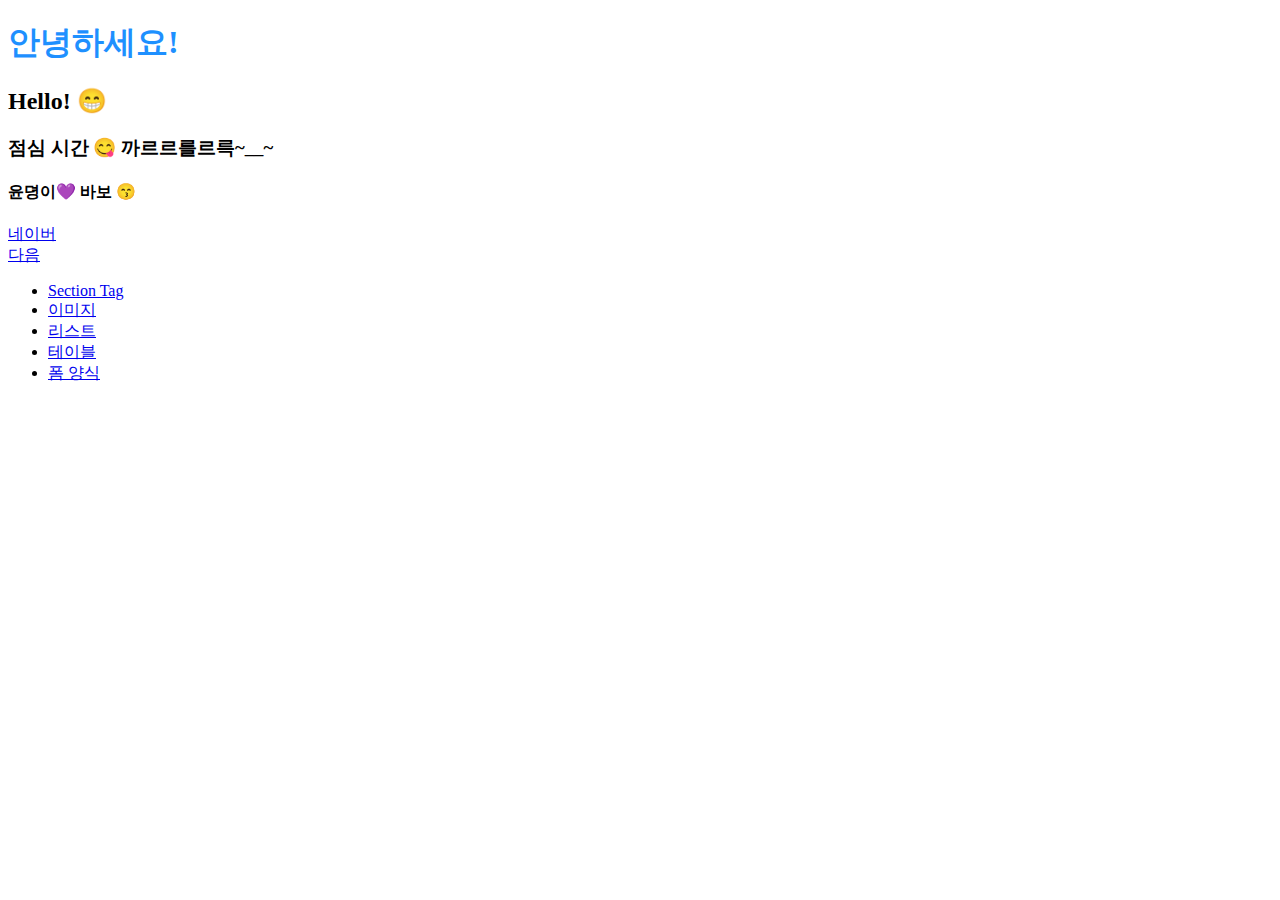
<file: lab01_html/src/main/webapp/index.html>
<!-- 

 -->

<!DOCTYPE html><!-- DTD: 문서타입 선언 -->
<html>
<head><!-- 웹 페이지의 설정 : 인코딩, 타이틀, css, JavaSctript, ...포함해야 한다. -->
    <meta charset="UTF-8"><!--meta 태그는 html의 인코딩 설정. 브라우저한테 인코딩을 알려주는 것. -->
    <title>Lab01</title><!-- 브라우저 탭 타이틀 -->
</head>
<body><!-- 브라우저 화면에 보여지는 부분은 body 태그에서 작성하면 됨. -->
    <!--heading tag : h1 ~ h6 문서의 제목이 넣어지는 부분. h1이 가장 크고 점점 작음.-->
    <h1 style="color:DodgerBlue;">안녕하세요!</h1>
    <h2>Hello! &#128513;</h2>
    <h3>점심 시간 &#128523; 까르르를르륵~__~</h3>
    <h4> 윤뎡이&#128156; 바보 &#128537;</h4>
    
    <!-- anchor : 화면에 링크보여주는 것 -->
    <a href="https://www.naver.com">네이버</a>
    <br /><!-- line 줄바꿈 -->
    <a href="https://wwww.daum.net">다음</a>
    
    <ul>
        <li>
            <a href="section.html">Section Tag</a>
        </li>
        <li>
            <a href="image.html">이미지</a>
        </li>
        <li>
            <a href="list.html">리스트</a>
        </li>
        <li>
            <a href="table.html">테이블</a>
        </li>
        <li>
            <a href="form.html">폼 양식</a>
        </li>
        
    
        
    </ul>
    
</body>
</html>
</file>
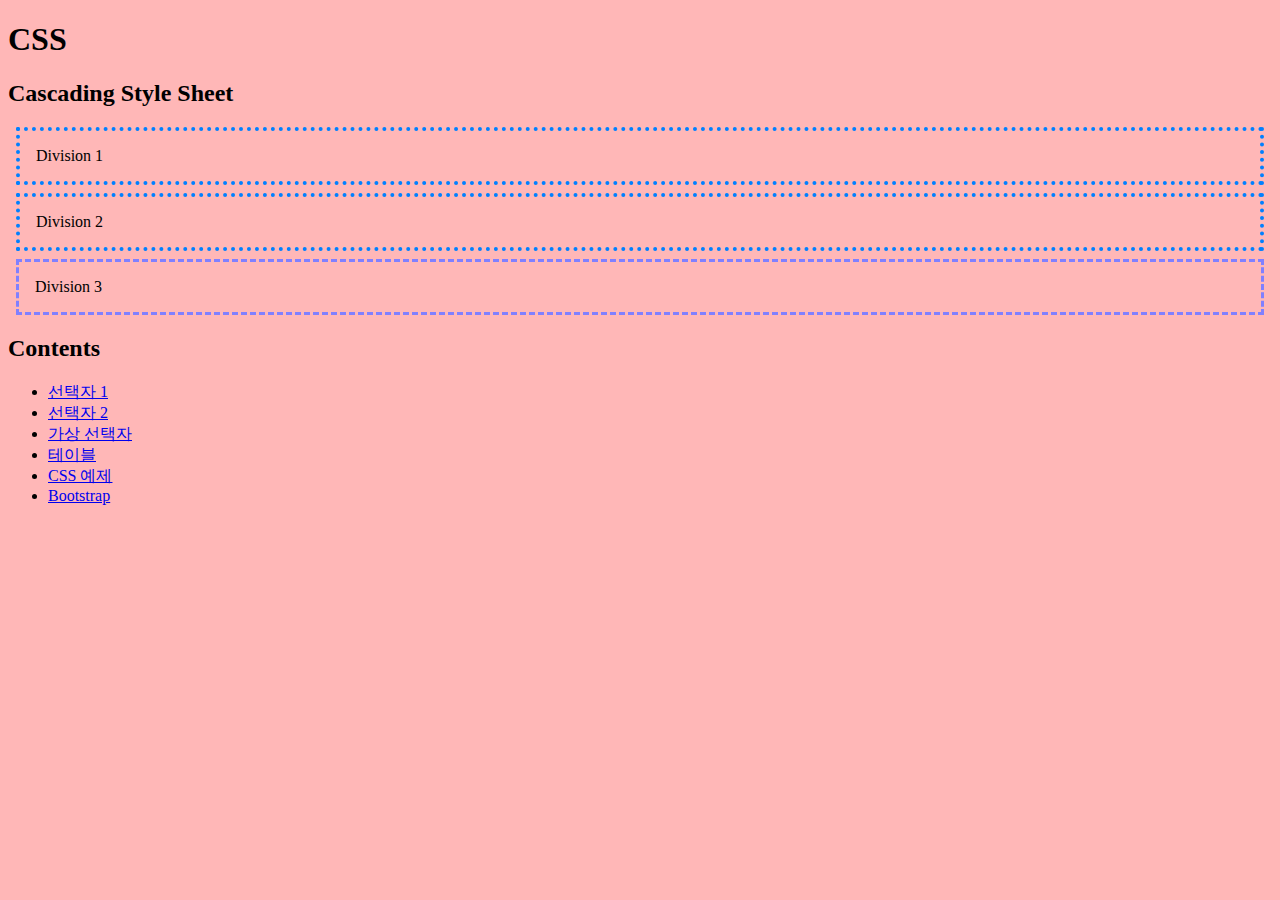
<file: lab02_css/src/main/webapp/index.html>
<!DOCTYPE html>
<html>
	<head>
		<meta charset="UTF-8">
		<title>Lab2 CSS</title>
        
        <!-- 외부 CSS 파일 링크 -->
        <link rel="stylesheet" href="css/mystyle.css" />
        
        <!-- 내부 CSS -->
        <style>
        /* style 태그 안에서는 CSS문법이 적용됨. */
        div {
            border: 4px dotted rgb(0, 128, 255);  /* 외부 css 파일 링크에서 덮어 씀 */
        }
        </style>
        <!-- 순서가 중요함!!밑에 코드에 <link rel="stylesheet" href="css/mystyle.css" /> 넣으면 다시 덮힘.-->
        <!-- 기존 스타일에서 몇가지만 바꾸고 싶으면 내부CSS로 밑에 코드 넣어서 바꾸면 됨. -->
	</head>
	<body>
		<main>
            <section>
                <h1>CSS</h1>
                <h2>Cascading Style Sheet</h2>
                
                <div>Division 1</div>
                <div>Division 2</div>
                <!-- inline CSS -->
                <div style="border:3px dashed rgb(128, 128, 255);">Division 3</div>
                
            </section>
            <section>
                <h2>Contents</h2>
                <ul>
                    <li>
                        <a href="selector.html">선택자 1</a> <!-- webapp폴더 밑에 파일 만들기. -->
                    </li>
                    <li>
                        <a href="selector2.html">선택자 2</a> <!-- webapp폴더 밑에 파일 만들기. -->
                    </li>
                    <li>
                        <a href="link.html">가상 선택자</a>
                    </li>
                    <li>
                        <a href="table.html">테이블</a>
                    </li>
                    <li>
                        <a href="example.html">CSS 예제</a>
                    </li>  
                    <li>
                        <a href="bootstrap.html">Bootstrap</a>
                    </li>                                          
                </ul>
            </section>
            
        </main>
	</body>
</html>

<!-- 
Front-End 개발 사용 언어:
1.HTML : 웹 페이지의 정적인 컨텐트 작성. 링크, 이미지, 테이블, 리스트, 폼, ...
2.CSS : 웹 페이지의 스타일(모양, 배치)을 작성하는 언어. 예) 색상, 테두리선, 가로, 세로 크기, ...등을 설정 해주는 언어.
3.Java Script : 웹 페이지의 동적인 변화, 이벤트 처리, 서버와의 통신.
    브라우저에서 실행되는 프로그래밍 언어.
    
CSS 적용
1. external(외부) CSS:
2. internal(내부) CSS:
3. inline CSS:
 -->
</file>
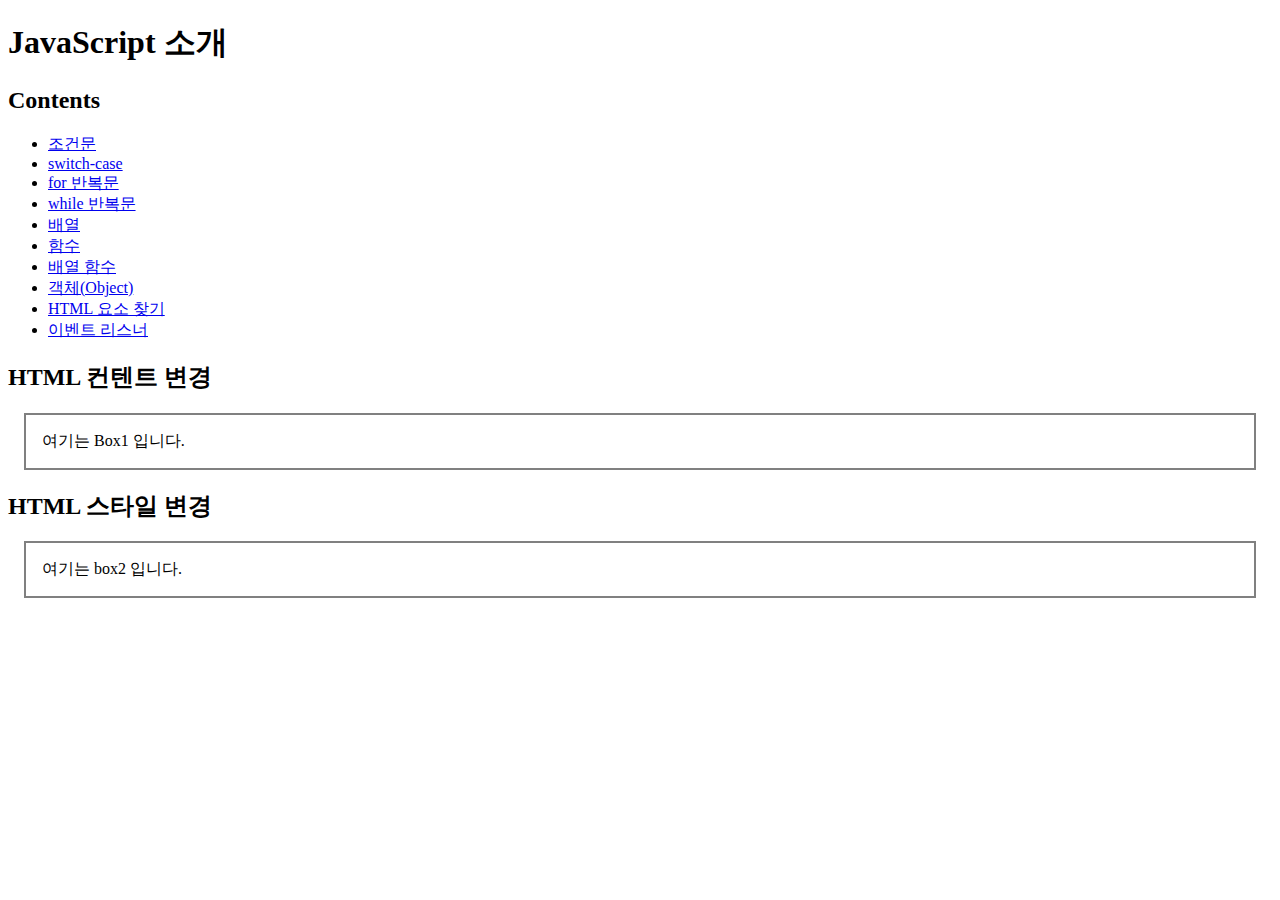
<file: lab03_js/src/main/webapp/index.html>
<!DOCTYPE html>
<html>
	<head>
		<meta charset="UTF-8">
		<title>JavaScript</title>
        
        <style>
            #box1, #box2 {
                border: 2px solid gray;
                margin: 16px;
                padding: 16px;
            }
        </style>
	</head>
	<body>
		<header>
            <h1>JavaScript 소개</h1>
        </header>
        
        <nav>
            <h2>Contents</h2>
            <ul>
                <li>
                    <a href="condition.html">조건문</a>
                </li>
                <li>
                    <a href="switch.html">switch-case</a>
                </li>
                <li>
                    <a href="for.html">for 반복문</a>
                </li>
                <li>
                    <a href="while.html">while 반복문</a>
                </li>
                <li>
                    <a href="array.html">배열</a>
                </li>
                <li>
                    <a href="function.html">함수</a>
                </li>
                <li>
                    <a href="array_method.html">배열 함수</a>
                </li>
                <li>
                    <a href="object.html">객체(Object)</a>
                </li>
                <li>
                    <a href="element.html">HTML 요소 찾기</a>
                </li>
                <li>
                    <a href="event.html">이벤트 리스너</a>
                </li>                                                    
            </ul>
        </nav>
        
        <main>
            <h2>HTML 컨텐트 변경</h2>
            <div id="box1" onclick="changeContent()"><!-- 일종의 이벤트 핸들러 등록. div를 클릭했을 때 함수를 호출 하겠다는 뜻  -->
                여기는 Box1 입니다.
            </div>
            <h2>HTML 스타일 변경</h2>
            <div id="box2" onclick="changeAttrs()">
                여기는 box2 입니다.
            </div>
        </main>
        <!-- 자바스크립트는 body가 끝나기 직전에 작성하면 된다고 함 -->
        <!-- Javascript -->
        <script>
        //Javascript 변수 선언 & 초기화
        //JS는 변수 이름 앞에 타입 사용 X. 상수인지 아닌지만 구별하면 됨.
        // 바꿀수 있는 변수는 let
        // 값을 바꿀수 없는 변수(상수)는 const
        //const 변수 이름 = 값; //-> 값을 변경 할 수 없는 변수(=상수) 선언과 초기화.
        const content1 = '여기는 Box1 입니다.'; //-> JS에서 문자열은 큰따옴표,작은 따옴표 모두 사용 가능.
        const content2 = 'Hello, <strong>Javascript</strong>!';
        //let 변수이름 = 값; //-> 값을 변경할 수 있는 변수 선언과 초기화.
        let toggle = true;
        
        //function 함수를 만들겠다 changeContent는 함수 이름. 함수는 호출 했을 때 실행됨.
        function changeContent() {
        	const box1 = document.getElementById('box1');//아이디가 box1인걸 찾음
        	if(toggle){ //toggle이 true이면 실행.
        		box1.innerHTML = content2;// box1 안쪽에 있는 HTML코드를 content2로 바꾸겠다는 뜻.
        		toggle = false;
        	}else{ // 두번째 실행 시에는 여기 실행. 호출 될 때마다 if와 계속 번갈아 실행 됨. 
                box1.innerHTML = content1;// box1 안쪽에 있는 HTML코드를 content1로 바꾸겠다는 뜻.
                toggle = true;       		
        	}
        }
        
        
        function changeAttrs() {
        	const box2 = document.getElementById('box2');
        	box2.style.backgroundColor='dodgerblue';
        	box2.style.color='white';
        	box2.style.fontSize = '200%';
        	box2.style.fontWeight='bold';
        }
        </script>
	</body>
</html>
</file>
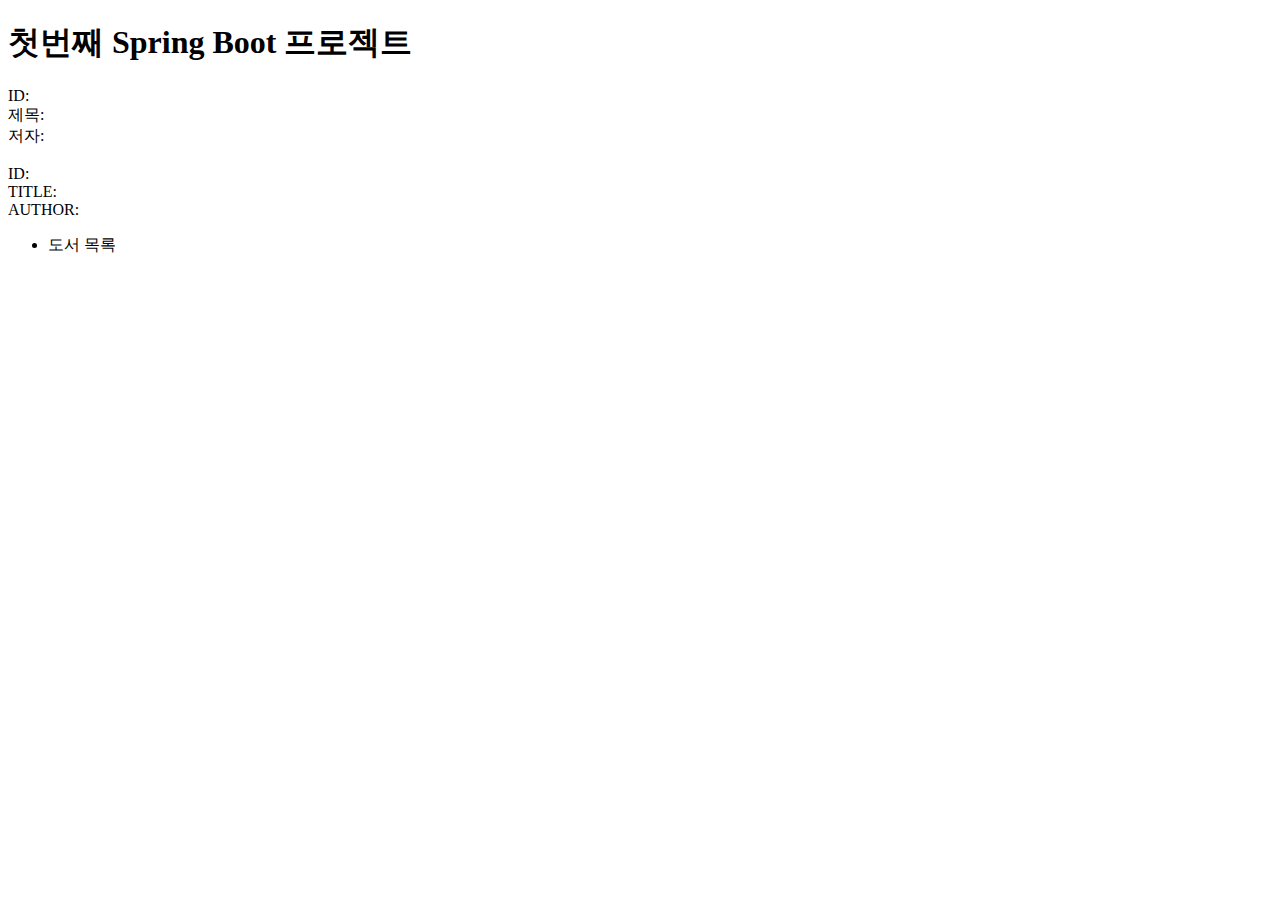
<file: springboot1/bin/main/templates/index.html>
<!DOCTYPE html>
<html xmlns:th="http://www.thymeleaf.org">
	<head>
		<meta charset="UTF-8">
		<title>Spring Boot 1</title>
	</head>
	<body>
        <!-- templates/layout/fragments.html파일에서 선언된 프래그먼트 끼워넣기 fragments의 아규먼트 전달 가능.
        마치 함수 호출처럼 사용하면 된다고 함 myHeader('Home Page')
        div 태그 대신 프래그먼트 태그로 교체(replace)가 되는 방식
        ~{...} : Fragment expressions.
        -->
        <div th:replace="~{/layout/fragments :: myHeader('Home Page')}"></div>
        <!-- fragment expression: 
        templates/layout/fragment.html 파일에서 선언된 navigation 프래그 먼트 끼워넣기
        div안에 프래그 먼트를 삽입(insert)하는 방식. 이번엔 div안에 들어가짐.
        -->
        <div th:insert="~{/layout/fragments :: navigation}"></div>
		<h1>첫번째 Spring Boot 프로젝트</h1>
        <h2 th:text="${currentTime}"></h2><!-- ${...} : Variable expressions. 서버에서 뷰를 만들어서 전달 -->
        <h2 th:text="${book}"></h2><!-- 컨트롤러에서 모델객체로 넘긴걸 받음. 변수 표현식 -->
        <!-- 각각 쓰고 싶은 경우 -->
        <div>
            ID: <span th:text="${book.id}"></span><!-- 모델 클래스에 getter있어야함. -->
            <br/>
            제목: <span th:text="${book.title}"></span>
            <br/>
            저자: <span th:text="|${book.author.firstName}  ${book.author.lastName}|"></span>
            <!-- | | 사이에 넣으면 ${}사이에 넣은 문자도 나타남. 문자열 합치기 
            문자열과 문자열 붙히기 + 사용이나 || 사용 -->
        </div>
        <br />
        <!-- *{...} : Selection expressions. -->
        <div th:object="${book}"> 
            ID: <span th:text="*{id}"></span> <!-- book이라는 오브젝트(변수)를 *참조함 book.id랑 같음.
            단독으로는 사용 불가능. 변수안에 있는 id값을 찾겠다.
            -->
            <br/>
            TITLE: <span th:text="*{title}"></span>
            <br/>
            AUTHOR: <span th:text="|*{author.firstName} *{author.lastName}|"></span>
        </div>
        
        <!-- @{...} : Link (URL) expressions. -->
        <nav>
            <ul>
                <li>
                    <!-- thyemleaf link(URL) 표현식 
                    JSTL의 <c:url> 태그와 비슷한 기능이라고 생각하면 됨.
                    -->
                    <a th:href="@{/book/list}">도서 목록</a><!-- @안에 /의 의미는 context path -->
                </li>
            </ul>
        </nav>
	</body>
</html>
</file>
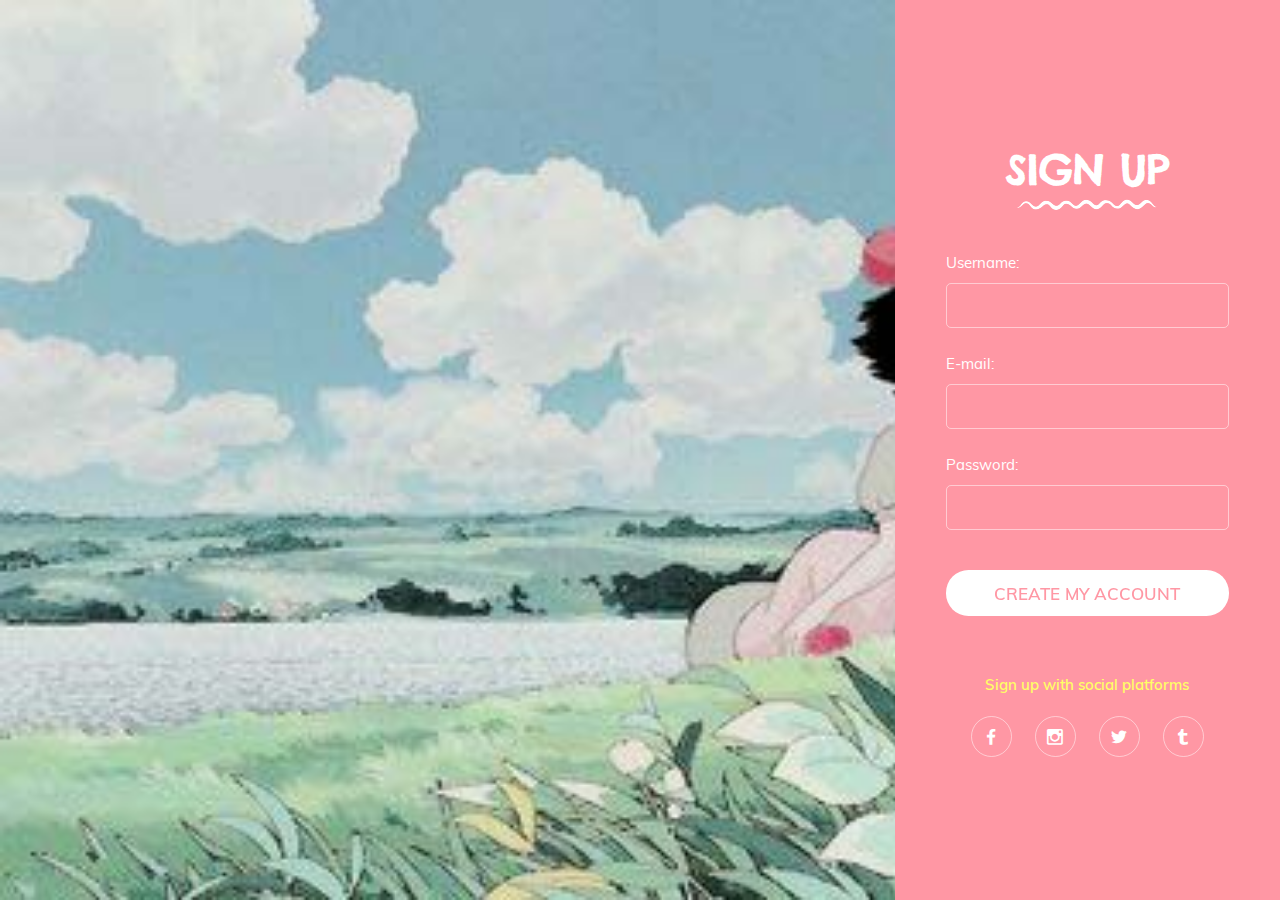
<file: lab05_jsp/src/main/webapp/signup/index.html>
<!DOCTYPE html>
<html>
	<head>
		<meta charset="utf-8">
		<title>sign up</title>
		<meta name="viewport" content="width=device-width, initial-scale=1.0">

		<!-- MATERIAL DESIGN ICONIC FONT -->
		<link rel="stylesheet" href="fonts/material-design-iconic-font/css/material-design-iconic-font.min.css">
		
		<!-- STYLE CSS -->
		<link rel="stylesheet" href="css/style.css">
	</head>

	<body>

		<div class="wrapper">
			<div class="image-holder">
				<img src="images/registration-form-8.jpg" alt="">
			</div>
			<div class="form-inner">
				<form action="">
					<div class="form-header">
						<h3>Sign up</h3>
						<img src="images/sign-up.png" alt="" class="sign-up-icon">
					</div>
					<div class="form-group">
						<label for="">Username:</label>
						<input type="text" class="form-control" data-validation="length alphanumeric" data-validation-length="3-12">
					</div>
					<div class="form-group">
						<label for="">E-mail:</label>
						<input type="text" class="form-control" data-validation="email">
					</div>
					<div class="form-group" >
						<label for="">Password:</label>
						<input type="password" class="form-control" data-validation="length" data-validation-length="min8">
					</div>
					<button>create my account</button>
					<div class="socials">
						<p>Sign up with social platforms</p>
						<a href="" class="socials-icon">
							<i class="zmdi zmdi-facebook"></i>
						</a>
						<a href="" class="socials-icon">
							<i class="zmdi zmdi-instagram"></i>
						</a>
						<a href="" class="socials-icon">
							<i class="zmdi zmdi-twitter"></i>
						</a>
						<a href="" class="socials-icon">
							<i class="zmdi zmdi-tumblr"></i>
						</a>
					</div>
				</form>
			</div>
			
		</div>
		
		<script src="js/jquery-3.3.1.min.js"></script>
		<script src="js/jquery.form-validator.min.js"></script>
		<script src="js/main.js"></script>
	</body><!-- This templates was made by Colorlib (https://colorlib.com) -->
</html>
</file>
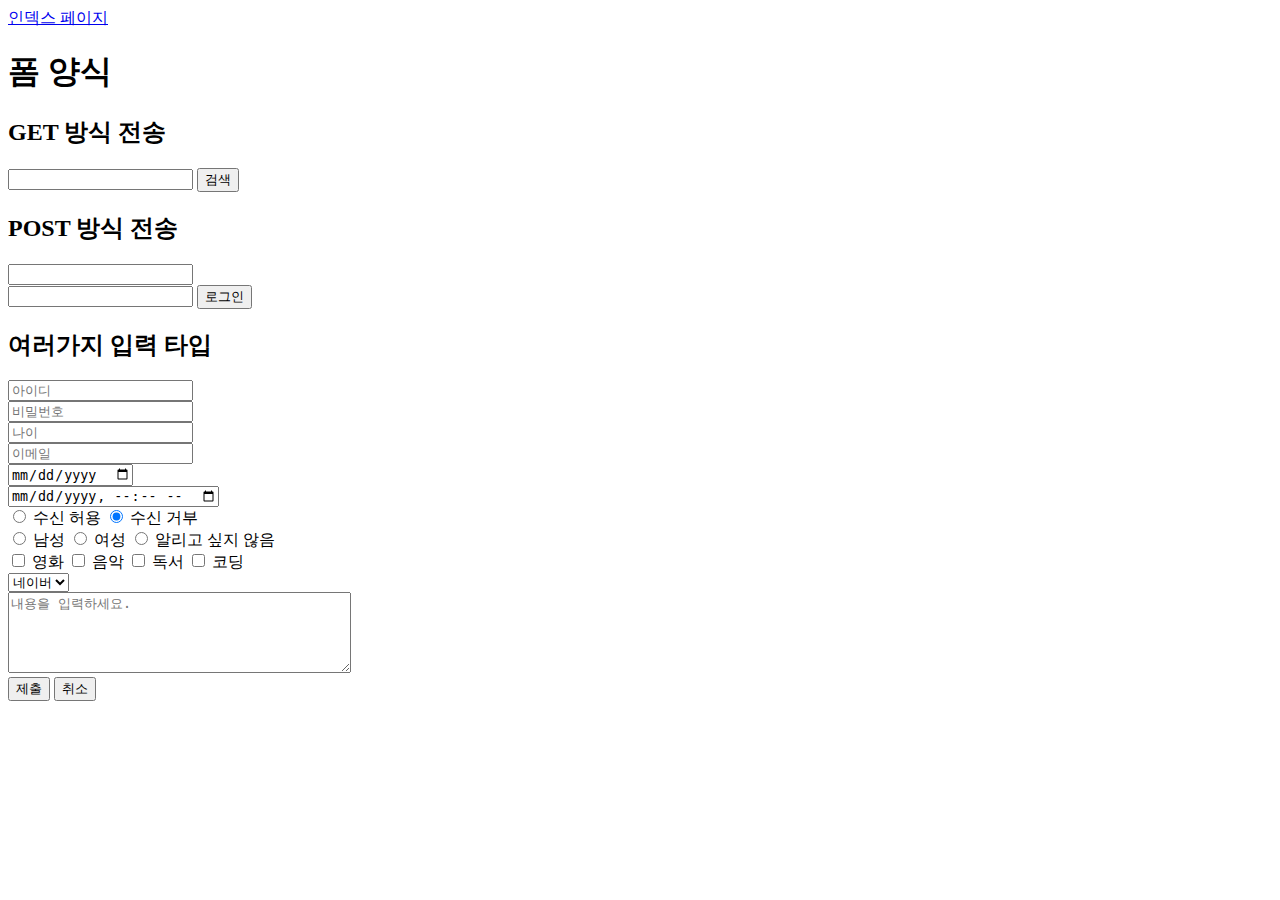
<file: lab01_html/src/main/webapp/form.html>
<!DOCTYPE html>
<html>
	<head>
		<meta charset="UTF-8">
		<title>HTML Form</title>
	</head>
	<body>
		<a href="index.html">인덱스 페이지</a>
        
        <h1>폼 양식</h1> <!-- method는 요청 방식을 말함. -->
        
        <!-- 클라이언트(브라우저, 앱)에서 사용자의 입력을 받아서,
        입력 내용을 서버로 전송하는 방법 :
        1. GET 방식 :
            클라이언트가 서버로 보내는 양식 데이터(form에서 만들어진 데이터)를 요청 주소(URL)의 
            질의 문자열(query string)에
            포함 시켜서 전송하는 방식.
            (예) 검색어 전송. 
            
        2. POST 방식 :
            클라이언트가 서버로 보내는 양식 데이터(form에서 만들어진 데이터)를 요청 주소에 노출 시키지 않고,
            요청 패킷의 몸통(body)에 포함 시켜서 전송하는 방식.
            (예) 로그인(아이디, 비밀번호 전송)
            
        3. form의 기본(default) 전송 방식은 GET방식.
            <form>태그에 method 속성 따로 주지 않으면 기본으로 get방식으로 전송됨.    
        
        UTL 형식 :
            o. 프로토콜://서버이름(IP 주소):포트번호/경로?질의문자열
            (예) https://www.google.com/search?q=qwer
            (예) https://localhost:8080/lab01_html/result.html?keyword=qwer
            o. 프로토콜: http, https
            o. 서버 IP 주소를 직접 사용할 수도 있지만, 일반적으로 DNS에 등록된 도메인 이름 사용.
            o. 포트 번호 80은 생략 가능.
            o. 요청 경로(request path)와 질의 문자열(query String)은 ?로 구분.
            o. 질의 문자열은 "파라미터=값&파라미터=값&..."형식으로 작성.
               파라미터와 파라미터는 &로 구분한다.
               
        -->
        
        <h2>GET 방식 전송</h2><!-- get방식 : input에 입력한 내용 주소줄에 보임. -->
        <!-- method: 전송 방식. action: 이동할 서버 페이지 주소(URL) -->
        <form method="get" action="result.html"><!-- 검색버튼 누르면 1. 여기로 넘어가고 -->
            <input type="text" name="q" /><!-- 2. name속성에 있는 값으로 서버에 전송함. -->
            <input type="submit" value="검색" /><!-- submit 버튼처럼 보이게,value는 input에 들어가는 글자 -->
        </form><!-- http://localhost:8080/lab01/result.html?q=qwer -->
        <!--검색어는 주소줄에 보여도 상관 없어서 get방식으로 -->
        
        
        <h2>POST 방식 전송</h2><!-- 서버로 데이터는 전송되지만 내용이 주소줄에 보이지 않음. -->
        <form method="post" action="result.html">
            <input type="text" name="id" /> <!-- name속성이 없으면 값이 서버로 전달되지 않음 -->
            <br />
            <input type="password" name="pwd" />
            <input type="submit" value="로그인" />
        </form><!-- http://localhost:8080/lab01/result.html -->
        <!-- 아이디,비밀번호 주소줄에 보이면 안돼서 post방식으로. -->
        
        <h2>여러가지 입력 타입</h2>
        <form action="result.html"> <!-- method 속성을 생략하면 GET 방식. -->
            <input type="text" name="id" placeholder="아이디" required /><!-- name속성은 서버로 보내는 파라미터의 이름 -->
            <br />
            <input type="password" name="pwd" placeholder="비밀번호" />
            <br />
            <input type="number" name="age" placeholder="나이" />
            <br />
            <input type="email" name="email" placeholder="이메일" />
            <br />
            <!-- type 속성에 따라서 검사해주는 내용이 다르다. -->
            <input type="date" name="birthday" />
            <br />
            <input type="datetime-local" name="createdTime">
            <br />
            <!-- 라디오 버튼 --><!-- name속성 "ad"로 같게 해서 둘 중 1개만 선택 가능. name속성 다르게 하면 중복선택 됨.-->
            <input type="radio" name="ad" value="T" id="radio1" />
            <label for="radio1">수신 허용</label> <!-- label에 for속성. 레이블 클릭시 radio1를 찾아감. -->
            <input type="radio" name="ad" value="F" id="radio2" checked />
            <!--checked 써놓으면 기본으로 해당 부분이 체크된 상태로 나옴. -->
            <label for="radio2">수신 거부</label><!-- label에 for속성. 레이블 클릭시 radio2를 찾아감.input의 id값을 주어야. -->
            <br />
            <input type="radio" name="gender" value="m" id="gender_r1" />
            <label for="gender_r1">남성</label>
            <!-- name속성은 파라미터 이름일 뿐..맘대로 지으면 됨 -->
            <input type="radio" name="gender" value="f" id="gender_r2" />
            <label for="gender_r2">여성</label>
            <input type="radio" name="gender" value="u" id="gender_r3" />          
            <label for="gender_r3">알리고 싶지 않음</label>
            <br />
            <!-- name은 변수이름 value는 변수 값 -->
            
            <!-- 체크박스 -->
            <input type="checkbox" name="hobby" value="1" id="ch1" />
            <label for="ch1">영화</label>
            <input type="checkbox" name="hobby" value="2" id="ch2" />
            <label for="ch2">음악</label>   
            <input type="checkbox" name="hobby" value="3" id="ch3" />
            <label for="ch3">독서</label>    
            <input type="checkbox" name="hobby" value="4" id="ch4" />
            <label for="ch4">코딩</label>                
            <br />
            
            <!-- 콤포 박스(목록 상자 drop-down list) -->
            <select name="domain">
                <option value="naver.com">네이버</option>
                <option value="kakao.com">카카오</option>
                <option value="google.com">구글</option>
            </select>
            <br />
            
            <!-- 여러 줄 입력 상자. rows와 cols가 상자의 크기 설정. 자동으로 스크롤 생김.-->
            <textarea rows="5" cols="40" name="memo" placeholder="내용을 입력하세요."></textarea>
            <br />
            <input type="submit" value="제출" /><!-- form의 action속성에 설정된 페이지로 요청을 보냄 -->
            <input type="reset" value="취소" /><!-- 모든 입력 필드의 값들을 지움. -->
        </form>
        
	</body>
</html>
</file>
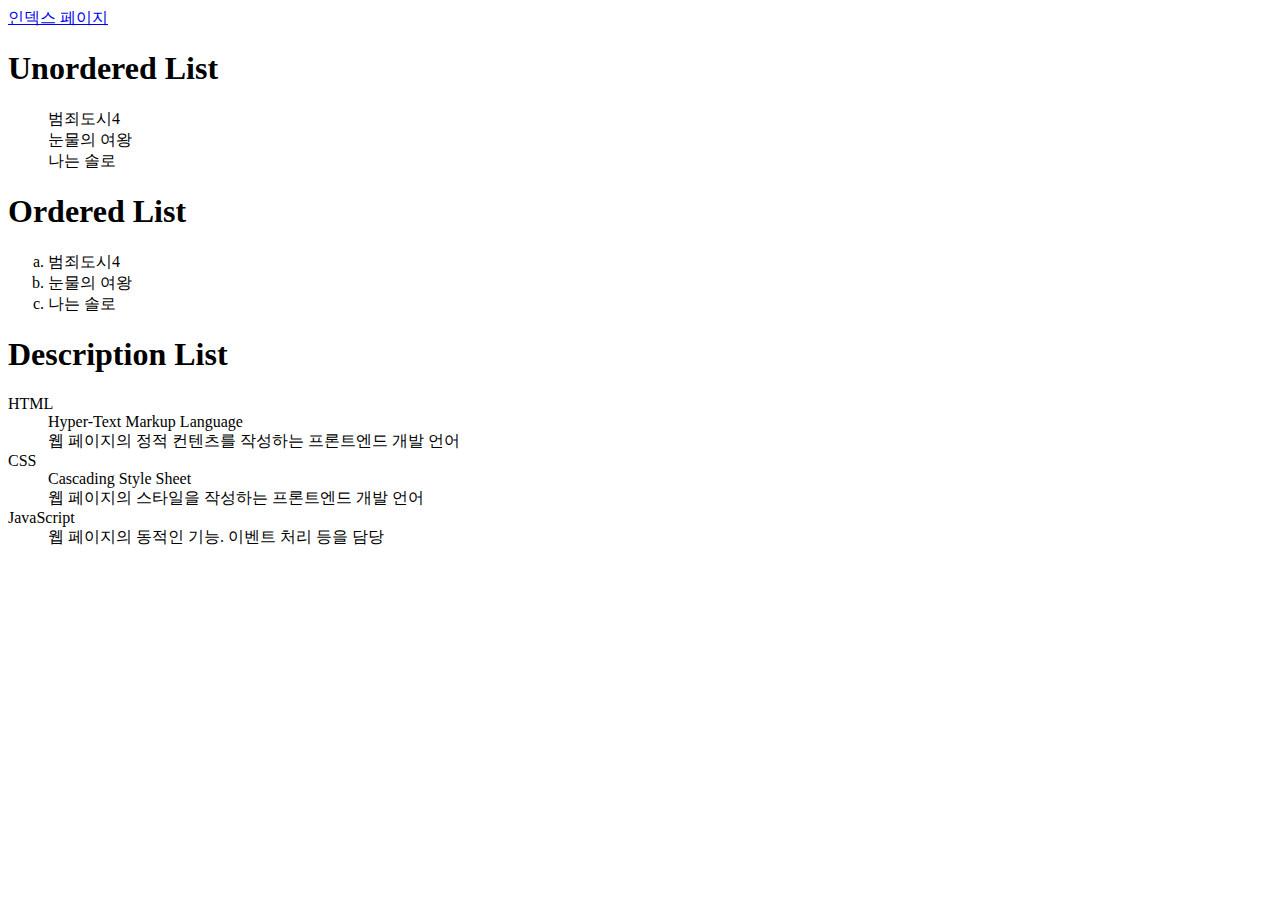
<file: lab01_html/src/main/webapp/list.html>
<!DOCTYPE html>
<html>
	<head>
		<meta charset="UTF-8">
		<title>HTML.List</title>
	</head>
	<body>
		<a href="index.html">인덱스 페이지</a>
        
        <h1>Unordered List</h1><!-- 순서가 없는 리스트(목록) -->
        <ul style="list-style: none;">
        <!-- list-style의 기본값은 disc. none으로 설정하면 bullet 이미지가 사라짐 -->
            <li>범죄도시4</li> <!-- list item -->
            <li>눈물의 여왕</li>
            <li>나는 솔로</li>
        </ul>
        
        <h1>Ordered List</h1> <!-- 순서가 있는 리스트(목록) -->
        <ol style="list-style: lower-alpha;;">
            <li>범죄도시4</li> <!-- list item -->
            <li>눈물의 여왕</li>
            <li>나는 솔로</li>
        </ol>
        
        <h1>Description List</h1>
        <!-- 사전식 리스트, 용어(term)와 설명(definition)을 갖는 리스트. -->
        <dl>
            <dt>HTML</dt>
            <dd>Hyper-Text Markup Language</dd>
            <dd>웹 페이지의 정적 컨텐츠를 작성하는 프론트엔드 개발 언어</dd>
            
            <dt>CSS</dt>
            <dd>Cascading Style Sheet</dd>
            <dd>웹 페이지의 스타일을 작성하는 프론트엔드 개발 언어</dd>
            
            <dt>JavaScript</dt>
            <dd>웹 페이지의 동적인 기능. 이벤트 처리 등을 담당</dd>
        </dl>      
	</body>
</html>
</file>
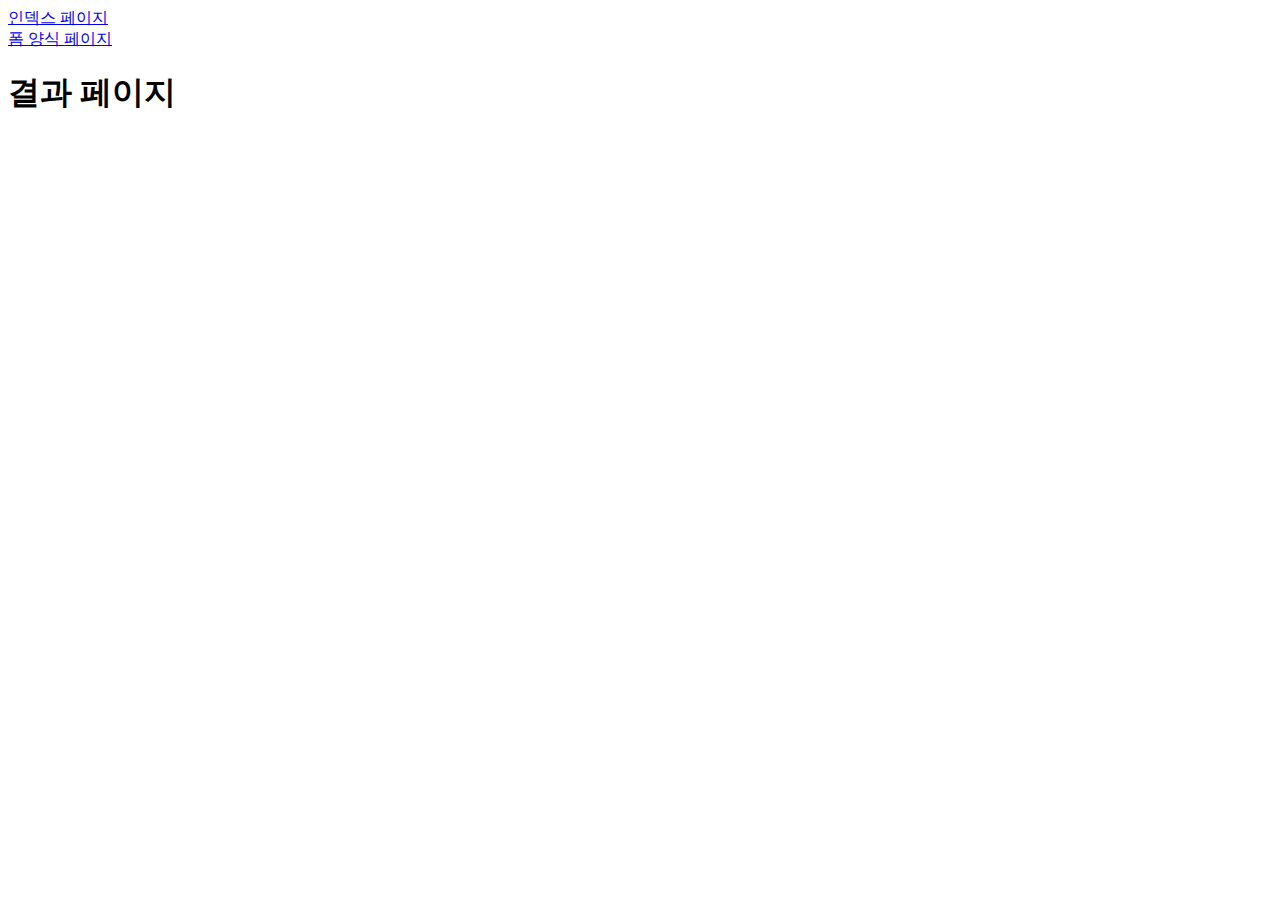
<file: lab01_html/src/main/webapp/result.html>
<!DOCTYPE html>
<html>
	<head>
		<meta charset="UTF-8">
		<title>HTML</title>
	</head>
	<body>
		<a href="index.html">인덱스 페이지</a>
        <br>
        <a href="form.html">폼 양식 페이지</a>
        
        <h1>결과 페이지</h1>
	</body>
</html>
</file>
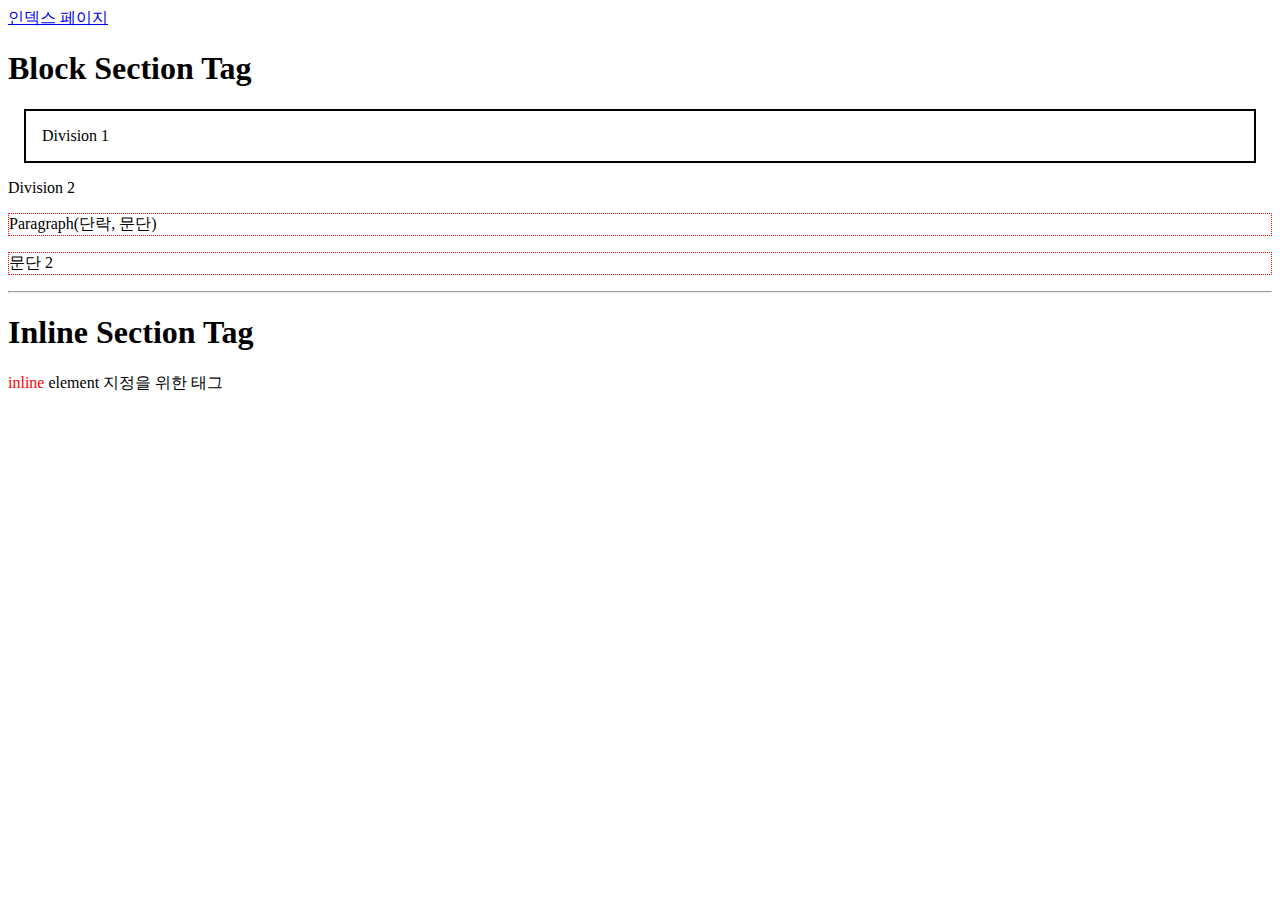
<file: lab01_html/src/main/webapp/section.html>
<!DOCTYPE html>
<html>
	<head>
		<meta charset="UTF-8">
		<title>Insert title here</title>
	</head>
	<body>
        <a href="index.html">인덱스 페이지</a>   
    
		<h1>Block Section Tag</h1>
        <div style="border: 2px solid black; margin: 16px; padding: 16px">Division 1</div>
        <div>Division 2</div>
        <div>
            <p style="border: 1px dotted red;">Paragraph(단락, 문단)</p>
            <p style="border: 1px dotted red;">문단 2</p>
        </div>
        
        <hr /><!-- horizontal ruler : 가로선 -->
    
        <h1>Inline Section Tag</h1>
        <span style="color: red;">inline</span> element 지정을 위한 태그
        
	</body>
</html>
</file>
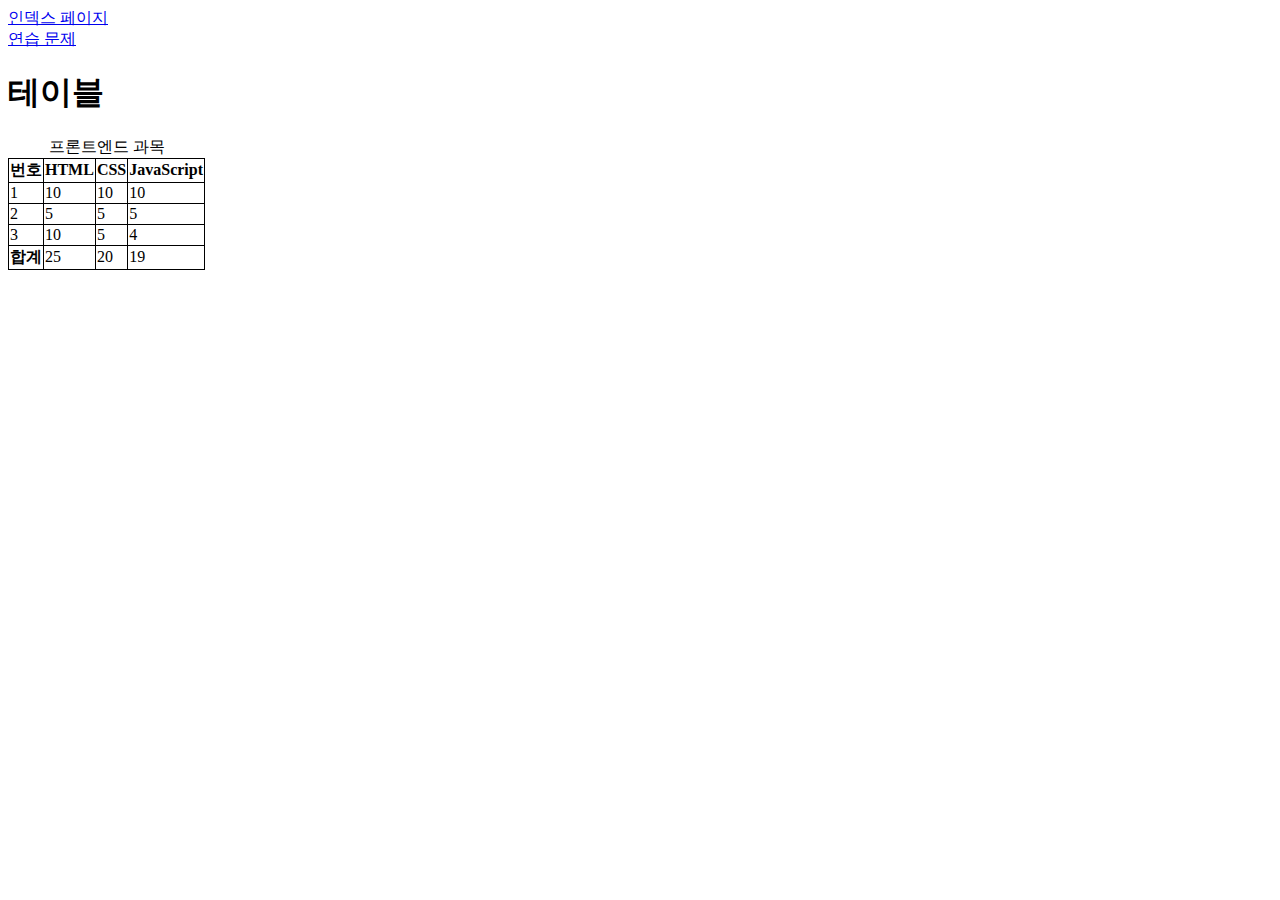
<file: lab01_html/src/main/webapp/table.html>
<!DOCTYPE html>
<html>
	<head>
		<meta charset="UTF-8">
		<title>Html table</title>
        <style> 
            table, th, td {       
                border: 1px solid black;
                border-collapse: collapse;
            } 
        </style>
	</head>
	<body>
        <a href="index.html">인덱스 페이지</a>
        <br>
        <a href="tableex.html">연습 문제</a>
		<h1>테이블</h1>
        
        <table>
            <caption>프론트엔드 과목</caption><!-- 테이블 제목 -->
            <thead><!-- 테이블 헤더: 주로 컬럼 이름들을 작성할 때 사용함. 컬럼 이름 없는 테이블은 이거 없어두 됨. -->
                <tr><!-- 테이블 row 행 -->
                    <th>번호</th><!-- 테이블 셀 헤더 -->
                    <th>HTML</th>
                    <th>CSS</th>
                    <th>JavaScript</th>
                </tr>
            </thead>
            <tbody><!-- 테이블의 본체(몸통): 데이터를 가지고 있는 행과 열 -->
                <tr>
                    <td>1</td><!-- 테이블 셀, 데이터 -->
                    <td>10</td>
                    <td>10</td>
                    <td>10</td>
                </tr>
                
                 <tr>
                    <td>2</td><!-- 테이블 셀, 데이터 -->
                    <td>5</td>
                    <td>5</td>
                    <td>5</td>
                </tr>
                
                <tr>
                    <td>3</td><!-- 테이블 셀, 데이터 -->
                    <td>10</td>
                    <td>5</td>
                    <td>4</td>
                </tr>
            </tbody>
            <tfoot><!-- 테이블 푸터: 꼬릿말. 잘 사용하지는 않는다고.. 필수가 아님. -->
                <tr>
                    <th>합계</th>
                    <td>25</td>
                    <td>20</td>
                    <td>19</td>
                </tr>
            </tfoot>
        </table>
	</body>
</html>
</file>
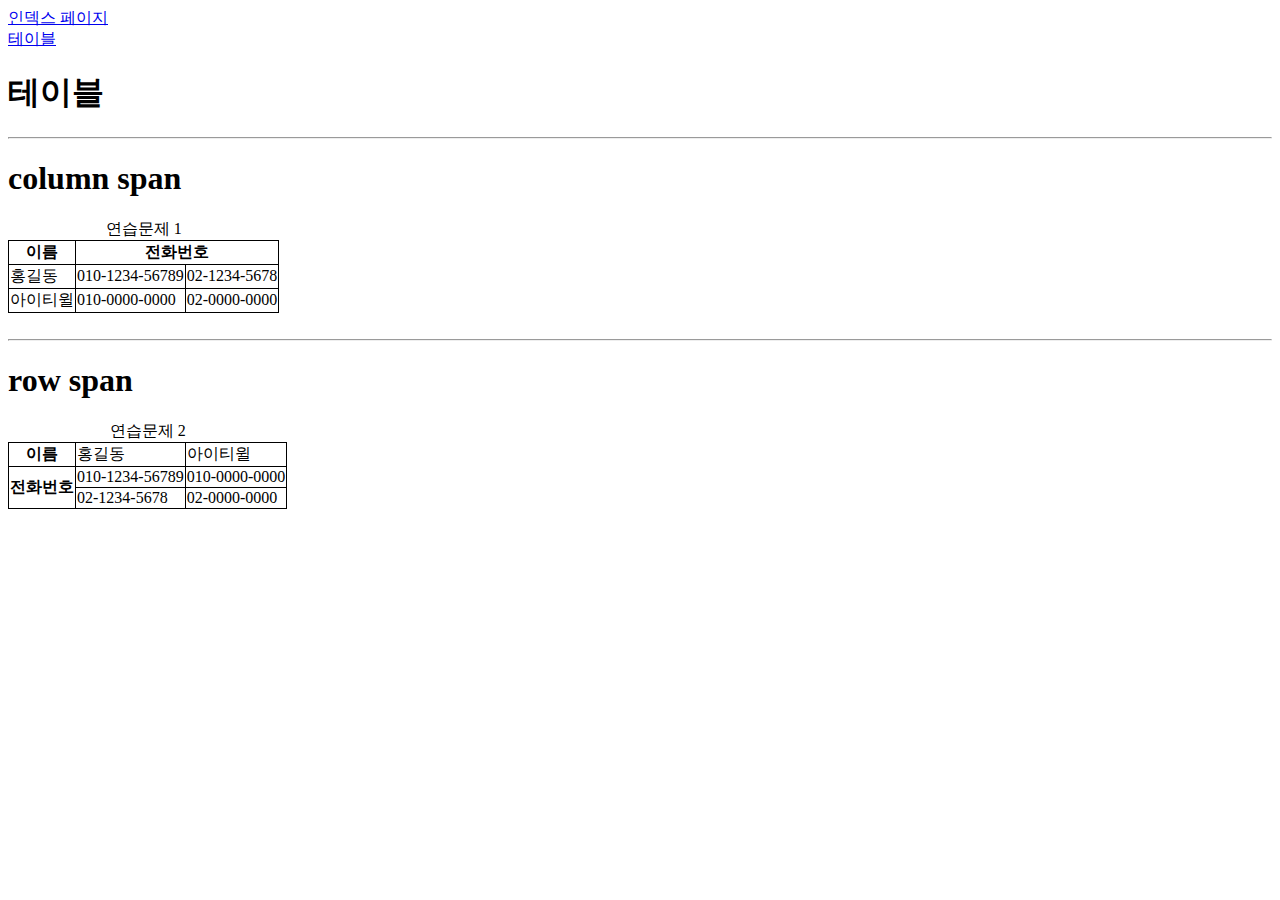
<file: lab01_html/src/main/webapp/tableex.html>
<!DOCTYPE html>
<html>
    <head>
        <meta charset="UTF-8">
        <title>Html table</title>
        <style> 
            table, th, td {       
                border: 1px solid black;
                border-collapse: collapse;
            } 
        </style>
    </head>
    <body>
        <a href="index.html">인덱스 페이지</a>
        <br />
        <a href="table.html">테이블</a>
        <h1>테이블</h1>
        
        <hr />
        <h1>column span</h1>
        
        <table>
            <caption>연습문제 1</caption><!-- 테이블 제목 -->
            <thead><!-- 테이블 헤더: 주로 컬럼 이름들을 작성할 때 사용함. 컬럼 이름 없는 테이블은 이거 없어두 됨. -->
                <tr><!-- 테이블 row 행 -->
                    <th>이름</th><!-- 테이블 셀 헤더 -->
                    <th colspan="2">전화번호</th>
                </tr>
            </thead>
            <tbody><!-- 테이블의 본체(몸통): 데이터를 가지고 있는 행과 열 -->
                <tr>
                    <td>홍길동</td><!-- 테이블 셀, 데이터 -->
                    <td>010-1234-56789</td>
                    <td>02-1234-5678</td>
                </tr>
                
                 <tr>
                    <td>아이티윌</td><!-- 테이블 셀, 데이터 -->
                    <td>010-0000-0000</td>
                    <td>02-0000-0000</td>
                </tr>
        </table>
        
        
        <br>
        <hr />
        <h1>row span</h1>
        
        <table>
            <caption>연습문제 2</caption><!-- 테이블 제목 -->
          
            <tbody><!-- 테이블의 본체(몸통): 데이터를 가지고 있는 행과 열 -->
                <tr>
                    <th>이름</th><!-- 테이블 셀, 데이터 -->
                    <td>홍길동</td>
                    <td>아이티윌</td>
                </tr>
                
                 <tr>
                    <th rowspan="2">전화번호</th>
                    <td>010-1234-56789</td><!-- 테이블 셀, 데이터 -->
                    <td>010-0000-0000</td>
                </tr>
                
                <tr>
                    <td>02-1234-5678</td><!-- 테이블 셀, 데이터 -->
                    <td>02-0000-0000</td>
                </tr>
        </table>
        
        
    </body>
</html>
</file>
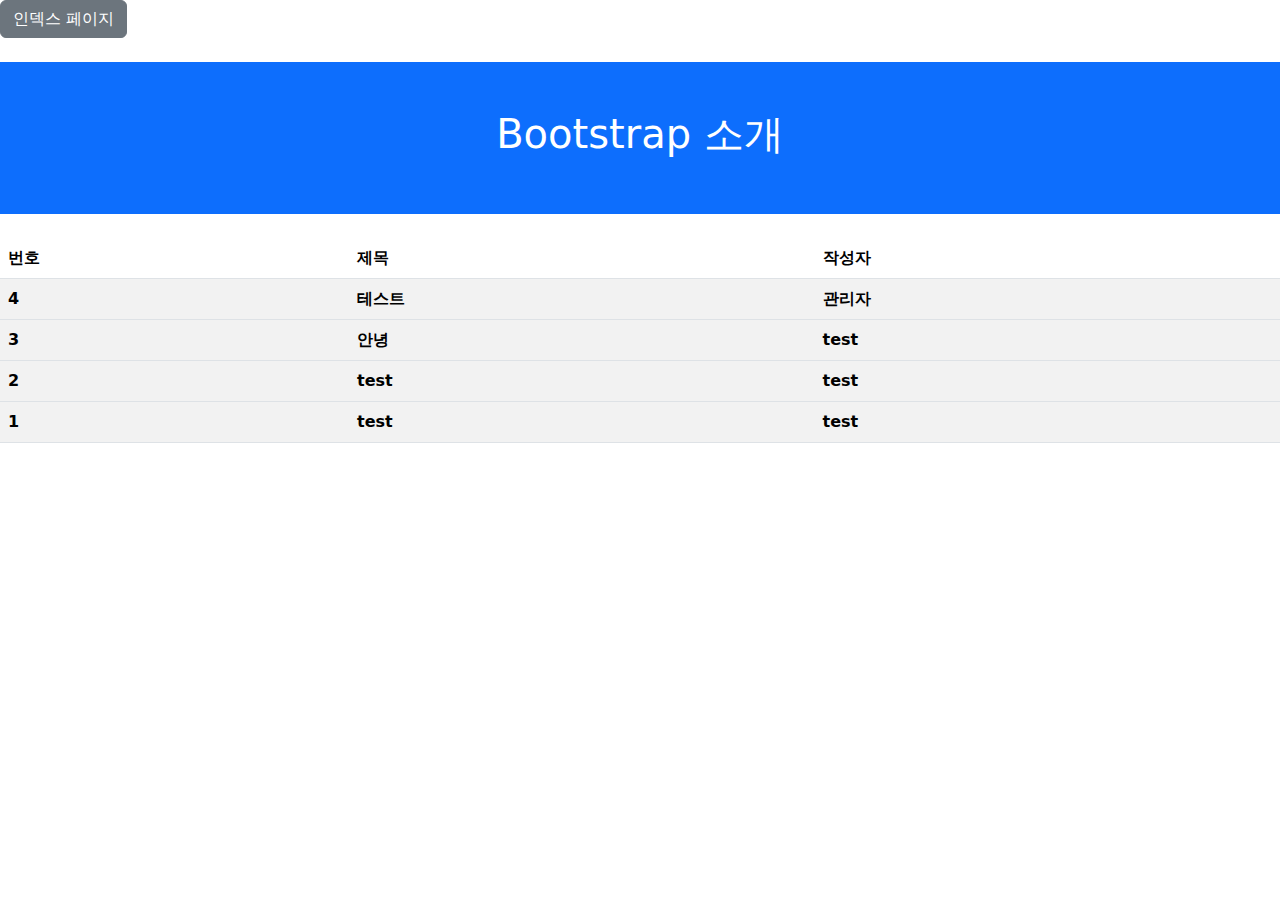
<file: lab02_css/src/main/webapp/bootstrap.html>
<!DOCTYPE html>
<html>
	<head>
		<meta charset="UTF-8">
        <!-- 반응형 웹 페이지를 만들기 위한 viewport 설정 -->
        <meta name="viewport" content="width=device-width, initial-scale=1">
		<title>Bootstrap</title>
        <!-- Bootstrap CSS 파일 링크 -->
        <link href="https://cdn.jsdelivr.net/npm/bootstrap@5.3.3/dist/css/bootstrap.min.css" 
        rel="stylesheet" 
        integrity="sha384-QWTKZyjpPEjISv5WaRU9OFeRpok6YctnYmDr5pNlyT2bRjXh0JMhjY6hW+ALEwIH" 
        crossorigin="anonymous" />
	</head>
	<body>
		<nav>
            <a href="index.html" class="btn btn-secondary">인덱스 페이지</a>
        </nav>
        <!-- 부트스트랩 사용법 : 클래스 이름만 찾아서 쓰면 됨. -->
        <!-- 부트 스트랩은 일종의 라이브러리. 부트 스트랩에서 제공하는 클래스 이름들을 찾아서 적용하면 된다 -->
        <!-- m은 마진, t는 top, primary는 색 종류. 이름에 다 뜻이 있음-->
        <header class="mt-4 p-5 bg-primary text-white text-center" > <!-- mt-4는 부트스트랩에서 제공하는 클래스 이름이다. 따로 임의로 지은 것이 아님. -->
            <h1>Bootstrap 소개</h1>
        </header>
        
        <main class="mt-4">
            <table class="table table-striped table-hover">
                <thead>
                    <tr>
                    <th>번호</th>
                    <th>제목</th>
                    <th>작성자</th> 
                    </tr>
                </thead>
                <tbody>
                    <tr>
                    <th>4</th>
                    <th>테스트</th>
                    <th>관리자</th> 
                    </tr>                
                </tbody>
                <tbody>
                    <tr>
                    <th>3</th>
                    <th>안녕</th>
                    <th>test</th> 
                    </tr>                
                </tbody>
                <tbody>
                    <tr>
                    <th>2</th>
                    <th>test</th>
                    <th>test</th> 
                    </tr>                
                </tbody>   
                <tbody>
                    <tr>
                    <th>1</th>
                    <th>test</th>
                    <th>test</th> 
                    </tr>                
                </tbody>                                              
            </table>
        </main>
         <script src="https://cdn.jsdelivr.net/npm/bootstrap@5.3.3/dist/js/bootstrap.bundle.min.js" 
         integrity="sha384-YvpcrYf0tY3lHB60NNkmXc5s9fDVZLESaAA55NDzOxhy9GkcIdslK1eN7N6jIeHz" 
         crossorigin="anonymous"></script>
	</body>
</html>
</file>
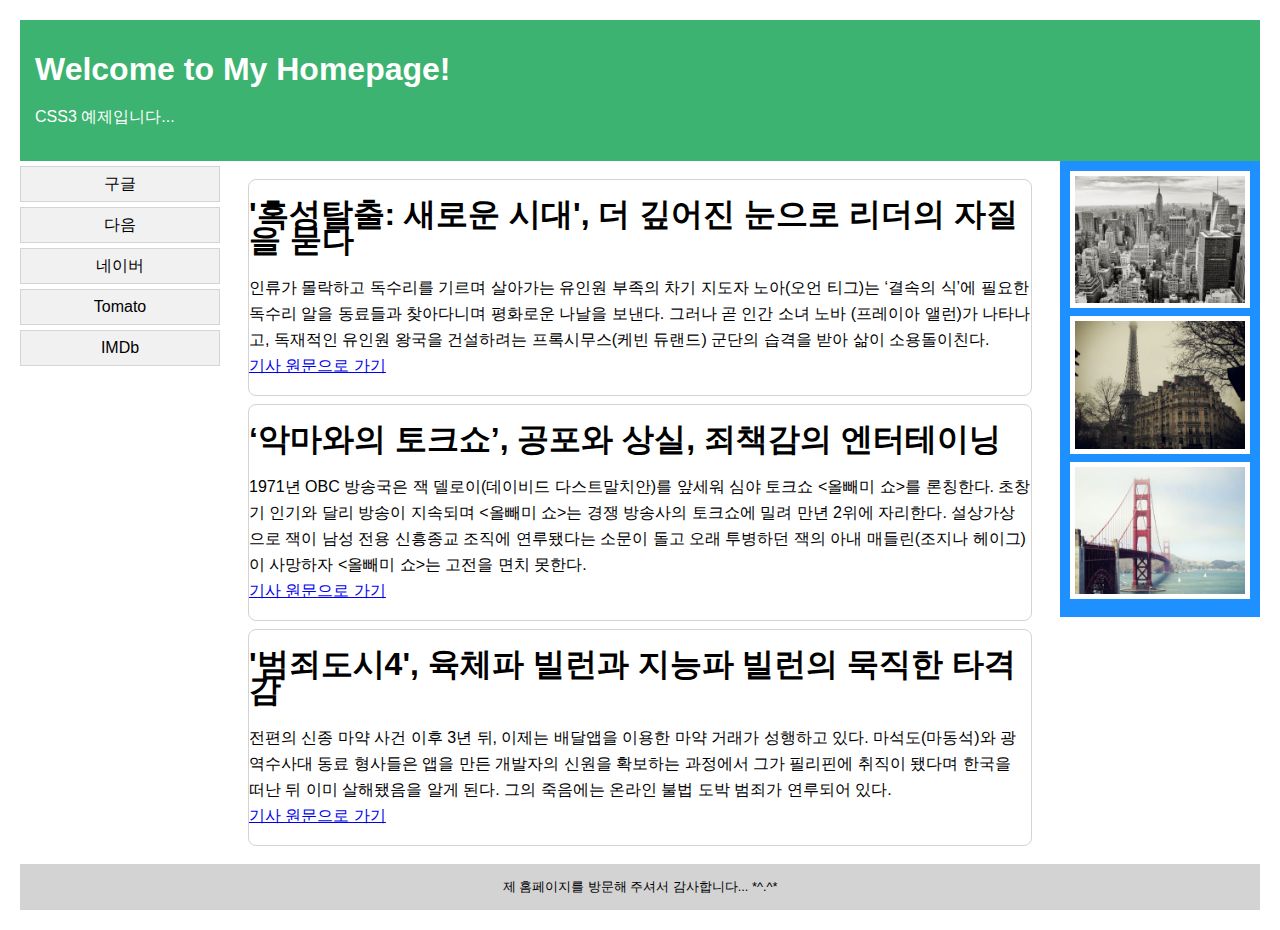
<file: lab02_css/src/main/webapp/example.html>
<!DOCTYPE html>
<html>

<head>
    <meta charset="UTF-8" />
    <title>CSS3</title>

    <!-- link css file -->
    <link rel="stylesheet" href="css/mystyle3.css" />
</head>

<body>
    <!-- HTML5 Semantic Layout Tag 
      o. <header>: 머리말을 지정하는 태그
      o. <main>: 문서의 메인 컨텐트 영역을 지정하는 태그.
      o. <nav>: 내비게이션 역할을 하는 태그. 동일한 사이트 안의 문서나 다른 사이트의 문서로 연결하는 링크 모음.
      o. <section>: 주제별 콘텐츠 영역을 지정하는 태그
      o. <article>: 독립적인 콘텐츠 내용을 삽입하는 태그
      o. <aside>: 광고나 링크 모음 등 문서의 메인 내용에 영향을 미치지 않는 내용들을 넣을 때 사용하는 태그.
      o. <footer>: 꼬리말(제작 정보)를 나타내는 태그
    -->

    <header id="top">
        <h1>Welcome to My Homepage!</h1>
        <p>CSS3 예제입니다...</p>
    </header>

    <div class="wrapper">
        <nav id="menu_bar">
            <ul id="menu_list">
                <li class="menu_item">
                    <a class="mylink" href="https://www.google.com/">구글</a>
                </li>
                <li class="menu_item">
                    <a class="mylink" href="https://www.daum.net/">다음</a>
                </li>
                <li class="menu_item">
                    <a class="mylink" href="https://www.naver.com/">네이버</a>
                </li>
                <li class="menu_item">
                    <a class="mylink" href="https://www.rottentomatoes.com/">Tomato</a>
                </li>
                <li class="menu_item">
                    <a class="mylink" href="https://www.imdb.com/">IMDb</a>
                </li>
            </ul>
        </nav>
        <main>
            <section id="main">
                <article>
                    <h1>'혹성탈출: 새로운 시대', 더 깊어진 눈으로 리더의 자질을 묻다</h1>
                    <p>
                        인류가 몰락하고 독수리를 기르며 살아가는 유인원 부족의 차기 지도자 노아(오언 티그)는 
                        ‘결속의 식’에 필요한 독수리 알을 동료들과 찾아다니며 평화로운 나날을 보낸다. 
                        그러나 곧 인간 소녀 노바 (프레이아 앨런)가 나타나고, 독재적인 유인원 왕국을 건설하려는 
                        프록시무스(케빈 듀랜드) 군단의 습격을 받아 삶이 소용돌이친다.
                        <br />
                        <a href="http://cine21.com/news/view/?idx=3&mag_id=105067">
                            기사 원문으로 가기</a>
                    </p>
                </article>
                <article>
                    <h1>‘악마와의 토크쇼’, 공포와 상실, 죄책감의 엔터테이닝</h1>
                    <p>
                        1971년 OBC 방송국은 잭 델로이(데이비드 다스트말치안)를 앞세워 심야 토크쇼 
                        &lt;올빼미 쇼&gt;를 론칭한다. 초창기 인기와 달리 방송이 지속되며 
                        &lt;올빼미 쇼&gt;는 경쟁 방송사의 토크쇼에 밀려 만년 2위에 자리한다. 
                        설상가상으로 잭이 남성 전용 신흥종교 조직에 연루됐다는 소문이 돌고 오래 투병하던 
                        잭의 아내 매들린(조지나 헤이그)이 사망하자 &lt;올빼미 쇼&gt;는 고전을 면치 못한다.
                        <br />
                        <a href="http://cine21.com/news/view/?idx=3&mag_id=105030">
                            기사 원문으로 가기</a>
                    </p>
                </article>
                <article>
                    <h1>'범죄도시4', 육체파 빌런과 지능파 빌런의 묵직한 타격감</h1>
                    <p>
                        전편의 신종 마약 사건 이후 3년 뒤, 이제는 배달앱을 이용한 마약 거래가 성행하고 있다. 
                        마석도(마동석)와 광역수사대 동료 형사들은 앱을 만든 개발자의 신원을 확보하는 과정에서 
                        그가 필리핀에 취직이 됐다며 한국을 떠난 뒤 이미 살해됐음을 알게 된다. 
                        그의 죽음에는 온라인 불법 도박 범죄가 연루되어 있다. 
                        <br />
                        <a href="http://cine21.com/news/view/?idx=3&mag_id=104914">
                            기사 원문으로 가기
                        </a>
                    </p>
                </article>
            </section>
        </main>
        <aside id="sidebar">
            <img alt="New York" src="images/newyork.jpg" />
            <img alt="Paris" src="images/paris.jpg" />
            <img alt="San Francisco" src="images/sanfran.jpg" />
        </aside>
    </div>

    <footer id="bottom">제 홈페이지를 방문해 주셔서 감사합니다... *^.^*</footer>
</body>

</html>
</file>
<file: lab02_css/src/main/webapp/css/mystyle.css>
@charset "UTF-8"; /* CSS 파일 인코딩 선언 */

/*
css 문법 :
selector {
    property: value;
    ...
}
background-color가 property: , aqua가 value 

*/

body {
    background-color:rgb(255, 183, 183); /* 바탕색 */
}

div {
    border: 2px solid white; /* 테두리선 두께(width), 선의 종류(style), 색(color)를 한꺼번에 설정함. */
    margin: 8px; /* 테두리선(border) 바깥 여백 */
    padding: 16px; /* 테두리선 안쪽 여백 */
}
</file>
<file: lab05_jsp/src/main/webapp/signup/css/style.css>
@font-face {
  font-family: "ChelseaMarket-Regular";
  src: url("../fonts/chelsea_market/ChelseaMarket-Regular.ttf"); }
@font-face {
  font-family: "Muli-Regular";
  src: url("../fonts/muli/Muli-Regular.ttf"); }
@font-face {
  font-family: "Muli-SemiBold";
  src: url("../fonts/muli/Muli-SemiBold.ttf"); }
* {
  -webkit-box-sizing: border-box;
  -moz-box-sizing: border-box;
  box-sizing: border-box; }

body {
  font-family: "Muli-Regular";
  font-size: 15px;
  margin: 0;
  color: #fff; }

input, textarea, select, button {
  font-family: "Muli-SemiBold"; }

p, h1, h2, h3, h4, h5, h6, ul {
  margin: 0; }

img {
  max-width: 100%; }

ul {
  padding-left: 0;
  margin-bottom: 0; }

a {
  text-decoration: none; }

:focus {
  outline: none; }

.wrapper {
  min-height: 100vh;
  display: flex; }
  .wrapper .image-holder {
    width: 69.9%; }
  .wrapper .form-inner {
    width: 30.1%; }

.image-holder {
  background: url("../images/registration-form-8.jpg") no-repeat;
  background-size: cover; }
  .image-holder img {
    display: none; }

.form-inner {
  background: #ff97a4;
  padding-top: 16.36vh;
  padding-left: 4vw;
  padding-right: 4vw; }

form {
  width: 100%; }

.form-header {
  text-align: center;
  margin-bottom: 39px; }

h3 {
  text-transform: uppercase;
  font-size: 40px;
  font-family: "ChelseaMarket-Regular"; }

label {
  margin-bottom: 11px;
  display: block; }

.form-group {
  margin-bottom: 26px;
  position: relative; }

.form-control {
  border: 1px solid rgba(255, 255, 255, 0.5);
  border-radius: 5px;
  display: block;
  width: 100%;
  height: 45px;
  background: none;
  padding: 0 19px;
  color: #fff;
  font-size: 17px; }
  .form-control.error {
    border-color: #fd677a !important;
    background: url("../images/error.png") no-repeat center right 19px; }
  .form-control.valid {
    background: url("../images/valid.png") no-repeat center right 19px; }

.form-error {
  margin-top: 10px;
  display: inline-block; }

button {
  border: none;
  width: 100%;
  height: 46px;
  border-radius: 22.5px;
  margin: auto;
  margin-top: 40px;
  cursor: pointer;
  display: flex;
  align-items: center;
  justify-content: center;
  padding: 0;
  background: #fff;
  color: #ff97a4;
  text-transform: uppercase;
  font-size: 17px;
  overflow: hidden;
  -webkit-transform: perspective(1px) translateZ(0);
  transform: perspective(1px) translateZ(0);
  position: relative;
  -webkit-transition-property: color;
  transition-property: color;
  -webkit-transition-duration: 0.3s;
  transition-duration: 0.3s; }
  button:before {
    content: "";
    position: absolute;
    z-index: -1;
    top: 0;
    bottom: 0;
    left: 0;
    right: 0;
    background: #fd677a;
    -webkit-transform: scaleX(0);
    transform: scaleX(0);
    -webkit-transform-origin: 50%;
    transform-origin: 50%;
    -webkit-transition-property: transform;
    transition-property: transform;
    -webkit-transition-duration: 0.3s;
    transition-duration: 0.3s;
    -webkit-transition-timing-function: ease-out;
    transition-timing-function: ease-out; }
  button:hover {
    color: white; }
    button:hover:before {
      -webkit-transform: scaleX(1);
      transform: scaleX(1); }

.socials {
  text-align: center;
  margin-top: 59px; }

.socials-icon {
  display: inline-flex;
  width: 41px;
  height: 41px;
  border-radius: 50%;
  align-items: center;
  justify-content: center;
  border: 1px solid rgba(255, 255, 255, 0.5);
  font-size: 19px;
  color: #fff;
  transition: all 0.5s ease;
  margin-right: 19px; }
  .socials-icon:hover {
    background: #fff;
    border: 1px solid transparent;
    color: #ff97a4; }
  .socials-icon:last-child {
    margin-right: 0; }

p {
  font-family: "Muli-SemiBold";
  color: #ffff66;
  margin-bottom: 22px; }

@media (max-width: 1500px) {
  .form-inner {
    display: flex;
    align-items: center;
    padding-top: 0;
    padding-left: 4vw;
    padding-right: 4vw; } }
@media (max-width: 1199px) {
  .wrapper {
    flex-direction: column; }
    .wrapper .image-holder {
      width: 100%;
      height: 45vh; }
    .wrapper .form-inner {
      width: 100%;
      height: 55vh; }

  .form-inner {
    padding-left: 20vw;
    padding-right: 20vw; }

  button {
    width: 50%; } }
@media (max-width: 991px) {
  .wrapper .image-holder {
    height: 37vh; }
  .wrapper .form-inner {
    height: 63vh; }

  .socials {
    margin-top: 40px; }

  .form-header {
    margin-bottom: 30px; } }
@media (max-width: 767px) {
  .wrapper .form-inner {
    height: auto; }
  .wrapper .image-holder {
    height: auto; }

  .image-holder img {
    display: block; }

  .form-inner {
    padding: 30px 20px; }

  button {
    width: 100%; } }

/*# sourceMappingURL=style.css.map */
</file>
<file: lab02_css/src/main/webapp/css/mystyle3.css>
@CHARSET "UTF-8";
body {
    /* font: font-로 시작하는 속성들을 설정할 수 있는 속성
      font-size, font-family 등등을 한꺼번에 설정할 수 있음 */ 
    font: 100% Sans-serif;
    margin: 20px;
    line-height: 26px; /* 줄간격 */
}

.wrapper {
    position: relative; /* 요소들을 배치하는 위치 */
    overflow: auto;
}

#top {
    background-color: mediumseagreen;
    color: white;
    padding: 15px;
}

#menu_bar {
    width: 200px;
    float: left;
}

#main {
    padding: 10px;
    /*
    margin-left: 210px;
    margin-right: 210px;
    */
    margin: 0px 210px; /* top & bottom: 0px, right & left: 210px */
    /* top -> right -> bottom -> left */
}

#sidebar {
    background-color: dodgerblue;
    padding: 10px;
    width: 180px;
    position: absolute;
    top: 0px;
    right: 0px;
}

img {
    border: 5px solid white;
}

img:hover {/*rotate는 CSS가 가지고 있는 함수. 도는 각도->20도, 어떤 브라우저로 열릴지 몰라서 브라우저마다 각각 씀*/
    -ms-transform: rotate(20deg); /* IE 9 퇴출 이제 안씀.*/
    -moz-transform: rotate(20deg); /* Firefox */
    -webkit-transform: rotate(20deg); /* Safari MAC*/
    transform: rotate(20degree); /* Standard syntax 일반적. 웬만하면 이걸로 충분. */
}

#bottom {
    background-color: lightgray;
    text-align: center;
    padding: 10px;
    font-size: 80%;
}

#menu_list {
    margin: 0px;
    padding: 0px;
}

.menu_item {
    list-style-type: none;
    background-color: #f1f1f1;
    border: 1px solid #d4d4d4;
    padding: 4px;
    text-align: center;
    margin-top: 5px;
}

.menu_item:hover {
    background-color: #ffccff;
}

.mylink {
    text-decoration: none;
    color: #000000;
}

.mylink:hover {
    color: #cc3300;
}

article {
    border: 1px solid lightgray;
    border-radius: 8px;
    margin: 8px;
}

img {
    width: 170px;
}
</file>
<file: lab05_jsp/src/main/webapp/signup/fonts/material-design-iconic-font/css/material-design-iconic-font.min.css>
@font-face{font-family:Material-Design-Iconic-Font;src:url(../fonts/Material-Design-Iconic-Font.woff2?v=2.2.0) format('woff2'),url(../fonts/Material-Design-Iconic-Font.woff?v=2.2.0) format('woff'),url(../fonts/Material-Design-Iconic-Font.ttf?v=2.2.0) format('truetype')}.zmdi{display:inline-block;font:normal normal normal 14px/1 'Material-Design-Iconic-Font';font-size:inherit;text-rendering:auto;-webkit-font-smoothing:antialiased;-moz-osx-font-smoothing:grayscale}.zmdi-hc-lg{font-size:1.33333333em;line-height:.75em;vertical-align:-15%}.zmdi-hc-2x{font-size:2em}.zmdi-hc-3x{font-size:3em}.zmdi-hc-4x{font-size:4em}.zmdi-hc-5x{font-size:5em}.zmdi-hc-fw{width:1.28571429em;text-align:center}.zmdi-hc-ul{padding-left:0;margin-left:2.14285714em;list-style-type:none}.zmdi-hc-ul>li{position:relative}.zmdi-hc-li{position:absolute;left:-2.14285714em;width:2.14285714em;top:.14285714em;text-align:center}.zmdi-hc-li.zmdi-hc-lg{left:-1.85714286em}.zmdi-hc-border{padding:.1em .25em;border:solid .1em #9e9e9e;border-radius:2px}.zmdi-hc-border-circle{padding:.1em .25em;border:solid .1em #9e9e9e;border-radius:50%}.zmdi.pull-left{float:left;margin-right:.15em}.zmdi.pull-right{float:right;margin-left:.15em}.zmdi-hc-spin{-webkit-animation:zmdi-spin 1.5s infinite linear;animation:zmdi-spin 1.5s infinite linear}.zmdi-hc-spin-reverse{-webkit-animation:zmdi-spin-reverse 1.5s infinite linear;animation:zmdi-spin-reverse 1.5s infinite linear}@-webkit-keyframes zmdi-spin{0%{-webkit-transform:rotate(0deg);transform:rotate(0deg)}100%{-webkit-transform:rotate(359deg);transform:rotate(359deg)}}@keyframes zmdi-spin{0%{-webkit-transform:rotate(0deg);transform:rotate(0deg)}100%{-webkit-transform:rotate(359deg);transform:rotate(359deg)}}@-webkit-keyframes zmdi-spin-reverse{0%{-webkit-transform:rotate(0deg);transform:rotate(0deg)}100%{-webkit-transform:rotate(-359deg);transform:rotate(-359deg)}}@keyframes zmdi-spin-reverse{0%{-webkit-transform:rotate(0deg);transform:rotate(0deg)}100%{-webkit-transform:rotate(-359deg);transform:rotate(-359deg)}}.zmdi-hc-rotate-90{-webkit-transform:rotate(90deg);-ms-transform:rotate(90deg);transform:rotate(90deg)}.zmdi-hc-rotate-180{-webkit-transform:rotate(180deg);-ms-transform:rotate(180deg);transform:rotate(180deg)}.zmdi-hc-rotate-270{-webkit-transform:rotate(270deg);-ms-transform:rotate(270deg);transform:rotate(270deg)}.zmdi-hc-flip-horizontal{-webkit-transform:scale(-1,1);-ms-transform:scale(-1,1);transform:scale(-1,1)}.zmdi-hc-flip-vertical{-webkit-transform:scale(1,-1);-ms-transform:scale(1,-1);transform:scale(1,-1)}.zmdi-hc-stack{position:relative;display:inline-block;width:2em;height:2em;line-height:2em;vertical-align:middle}.zmdi-hc-stack-1x,.zmdi-hc-stack-2x{position:absolute;left:0;width:100%;text-align:center}.zmdi-hc-stack-1x{line-height:inherit}.zmdi-hc-stack-2x{font-size:2em}.zmdi-hc-inverse{color:#fff}.zmdi-3d-rotation:before{content:'\f101'}.zmdi-airplane-off:before{content:'\f102'}.zmdi-airplane:before{content:'\f103'}.zmdi-album:before{content:'\f104'}.zmdi-archive:before{content:'\f105'}.zmdi-assignment-account:before{content:'\f106'}.zmdi-assignment-alert:before{content:'\f107'}.zmdi-assignment-check:before{content:'\f108'}.zmdi-assignment-o:before{content:'\f109'}.zmdi-assignment-return:before{content:'\f10a'}.zmdi-assignment-returned:before{content:'\f10b'}.zmdi-assignment:before{content:'\f10c'}.zmdi-attachment-alt:before{content:'\f10d'}.zmdi-attachment:before{content:'\f10e'}.zmdi-audio:before{content:'\f10f'}.zmdi-badge-check:before{content:'\f110'}.zmdi-balance-wallet:before{content:'\f111'}.zmdi-balance:before{content:'\f112'}.zmdi-battery-alert:before{content:'\f113'}.zmdi-battery-flash:before{content:'\f114'}.zmdi-battery-unknown:before{content:'\f115'}.zmdi-battery:before{content:'\f116'}.zmdi-bike:before{content:'\f117'}.zmdi-block-alt:before{content:'\f118'}.zmdi-block:before{content:'\f119'}.zmdi-boat:before{content:'\f11a'}.zmdi-book-image:before{content:'\f11b'}.zmdi-book:before{content:'\f11c'}.zmdi-bookmark-outline:before{content:'\f11d'}.zmdi-bookmark:before{content:'\f11e'}.zmdi-brush:before{content:'\f11f'}.zmdi-bug:before{content:'\f120'}.zmdi-bus:before{content:'\f121'}.zmdi-cake:before{content:'\f122'}.zmdi-car-taxi:before{content:'\f123'}.zmdi-car-wash:before{content:'\f124'}.zmdi-car:before{content:'\f125'}.zmdi-card-giftcard:before{content:'\f126'}.zmdi-card-membership:before{content:'\f127'}.zmdi-card-travel:before{content:'\f128'}.zmdi-card:before{content:'\f129'}.zmdi-case-check:before{content:'\f12a'}.zmdi-case-download:before{content:'\f12b'}.zmdi-case-play:before{content:'\f12c'}.zmdi-case:before{content:'\f12d'}.zmdi-cast-connected:before{content:'\f12e'}.zmdi-cast:before{content:'\f12f'}.zmdi-chart-donut:before{content:'\f130'}.zmdi-chart:before{content:'\f131'}.zmdi-city-alt:before{content:'\f132'}.zmdi-city:before{content:'\f133'}.zmdi-close-circle-o:before{content:'\f134'}.zmdi-close-circle:before{content:'\f135'}.zmdi-close:before{content:'\f136'}.zmdi-cocktail:before{content:'\f137'}.zmdi-code-setting:before{content:'\f138'}.zmdi-code-smartphone:before{content:'\f139'}.zmdi-code:before{content:'\f13a'}.zmdi-coffee:before{content:'\f13b'}.zmdi-collection-bookmark:before{content:'\f13c'}.zmdi-collection-case-play:before{content:'\f13d'}.zmdi-collection-folder-image:before{content:'\f13e'}.zmdi-collection-image-o:before{content:'\f13f'}.zmdi-collection-image:before{content:'\f140'}.zmdi-collection-item-1:before{content:'\f141'}.zmdi-collection-item-2:before{content:'\f142'}.zmdi-collection-item-3:before{content:'\f143'}.zmdi-collection-item-4:before{content:'\f144'}.zmdi-collection-item-5:before{content:'\f145'}.zmdi-collection-item-6:before{content:'\f146'}.zmdi-collection-item-7:before{content:'\f147'}.zmdi-collection-item-8:before{content:'\f148'}.zmdi-collection-item-9-plus:before{content:'\f149'}.zmdi-collection-item-9:before{content:'\f14a'}.zmdi-collection-item:before{content:'\f14b'}.zmdi-collection-music:before{content:'\f14c'}.zmdi-collection-pdf:before{content:'\f14d'}.zmdi-collection-plus:before{content:'\f14e'}.zmdi-collection-speaker:before{content:'\f14f'}.zmdi-collection-text:before{content:'\f150'}.zmdi-collection-video:before{content:'\f151'}.zmdi-compass:before{content:'\f152'}.zmdi-cutlery:before{content:'\f153'}.zmdi-delete:before{content:'\f154'}.zmdi-dialpad:before{content:'\f155'}.zmdi-dns:before{content:'\f156'}.zmdi-drink:before{content:'\f157'}.zmdi-edit:before{content:'\f158'}.zmdi-email-open:before{content:'\f159'}.zmdi-email:before{content:'\f15a'}.zmdi-eye-off:before{content:'\f15b'}.zmdi-eye:before{content:'\f15c'}.zmdi-eyedropper:before{content:'\f15d'}.zmdi-favorite-outline:before{content:'\f15e'}.zmdi-favorite:before{content:'\f15f'}.zmdi-filter-list:before{content:'\f160'}.zmdi-fire:before{content:'\f161'}.zmdi-flag:before{content:'\f162'}.zmdi-flare:before{content:'\f163'}.zmdi-flash-auto:before{content:'\f164'}.zmdi-flash-off:before{content:'\f165'}.zmdi-flash:before{content:'\f166'}.zmdi-flip:before{content:'\f167'}.zmdi-flower-alt:before{content:'\f168'}.zmdi-flower:before{content:'\f169'}.zmdi-font:before{content:'\f16a'}.zmdi-fullscreen-alt:before{content:'\f16b'}.zmdi-fullscreen-exit:before{content:'\f16c'}.zmdi-fullscreen:before{content:'\f16d'}.zmdi-functions:before{content:'\f16e'}.zmdi-gas-station:before{content:'\f16f'}.zmdi-gesture:before{content:'\f170'}.zmdi-globe-alt:before{content:'\f171'}.zmdi-globe-lock:before{content:'\f172'}.zmdi-globe:before{content:'\f173'}.zmdi-graduation-cap:before{content:'\f174'}.zmdi-home:before{content:'\f175'}.zmdi-hospital-alt:before{content:'\f176'}.zmdi-hospital:before{content:'\f177'}.zmdi-hotel:before{content:'\f178'}.zmdi-hourglass-alt:before{content:'\f179'}.zmdi-hourglass-outline:before{content:'\f17a'}.zmdi-hourglass:before{content:'\f17b'}.zmdi-http:before{content:'\f17c'}.zmdi-image-alt:before{content:'\f17d'}.zmdi-image-o:before{content:'\f17e'}.zmdi-image:before{content:'\f17f'}.zmdi-inbox:before{content:'\f180'}.zmdi-invert-colors-off:before{content:'\f181'}.zmdi-invert-colors:before{content:'\f182'}.zmdi-key:before{content:'\f183'}.zmdi-label-alt-outline:before{content:'\f184'}.zmdi-label-alt:before{content:'\f185'}.zmdi-label-heart:before{content:'\f186'}.zmdi-label:before{content:'\f187'}.zmdi-labels:before{content:'\f188'}.zmdi-lamp:before{content:'\f189'}.zmdi-landscape:before{content:'\f18a'}.zmdi-layers-off:before{content:'\f18b'}.zmdi-layers:before{content:'\f18c'}.zmdi-library:before{content:'\f18d'}.zmdi-link:before{content:'\f18e'}.zmdi-lock-open:before{content:'\f18f'}.zmdi-lock-outline:before{content:'\f190'}.zmdi-lock:before{content:'\f191'}.zmdi-mail-reply-all:before{content:'\f192'}.zmdi-mail-reply:before{content:'\f193'}.zmdi-mail-send:before{content:'\f194'}.zmdi-mall:before{content:'\f195'}.zmdi-map:before{content:'\f196'}.zmdi-menu:before{content:'\f197'}.zmdi-money-box:before{content:'\f198'}.zmdi-money-off:before{content:'\f199'}.zmdi-money:before{content:'\f19a'}.zmdi-more-vert:before{content:'\f19b'}.zmdi-more:before{content:'\f19c'}.zmdi-movie-alt:before{content:'\f19d'}.zmdi-movie:before{content:'\f19e'}.zmdi-nature-people:before{content:'\f19f'}.zmdi-nature:before{content:'\f1a0'}.zmdi-navigation:before{content:'\f1a1'}.zmdi-open-in-browser:before{content:'\f1a2'}.zmdi-open-in-new:before{content:'\f1a3'}.zmdi-palette:before{content:'\f1a4'}.zmdi-parking:before{content:'\f1a5'}.zmdi-pin-account:before{content:'\f1a6'}.zmdi-pin-assistant:before{content:'\f1a7'}.zmdi-pin-drop:before{content:'\f1a8'}.zmdi-pin-help:before{content:'\f1a9'}.zmdi-pin-off:before{content:'\f1aa'}.zmdi-pin:before{content:'\f1ab'}.zmdi-pizza:before{content:'\f1ac'}.zmdi-plaster:before{content:'\f1ad'}.zmdi-power-setting:before{content:'\f1ae'}.zmdi-power:before{content:'\f1af'}.zmdi-print:before{content:'\f1b0'}.zmdi-puzzle-piece:before{content:'\f1b1'}.zmdi-quote:before{content:'\f1b2'}.zmdi-railway:before{content:'\f1b3'}.zmdi-receipt:before{content:'\f1b4'}.zmdi-refresh-alt:before{content:'\f1b5'}.zmdi-refresh-sync-alert:before{content:'\f1b6'}.zmdi-refresh-sync-off:before{content:'\f1b7'}.zmdi-refresh-sync:before{content:'\f1b8'}.zmdi-refresh:before{content:'\f1b9'}.zmdi-roller:before{content:'\f1ba'}.zmdi-ruler:before{content:'\f1bb'}.zmdi-scissors:before{content:'\f1bc'}.zmdi-screen-rotation-lock:before{content:'\f1bd'}.zmdi-screen-rotation:before{content:'\f1be'}.zmdi-search-for:before{content:'\f1bf'}.zmdi-search-in-file:before{content:'\f1c0'}.zmdi-search-in-page:before{content:'\f1c1'}.zmdi-search-replace:before{content:'\f1c2'}.zmdi-search:before{content:'\f1c3'}.zmdi-seat:before{content:'\f1c4'}.zmdi-settings-square:before{content:'\f1c5'}.zmdi-settings:before{content:'\f1c6'}.zmdi-shield-check:before{content:'\f1c7'}.zmdi-shield-security:before{content:'\f1c8'}.zmdi-shopping-basket:before{content:'\f1c9'}.zmdi-shopping-cart-plus:before{content:'\f1ca'}.zmdi-shopping-cart:before{content:'\f1cb'}.zmdi-sign-in:before{content:'\f1cc'}.zmdi-sort-amount-asc:before{content:'\f1cd'}.zmdi-sort-amount-desc:before{content:'\f1ce'}.zmdi-sort-asc:before{content:'\f1cf'}.zmdi-sort-desc:before{content:'\f1d0'}.zmdi-spellcheck:before{content:'\f1d1'}.zmdi-storage:before{content:'\f1d2'}.zmdi-store-24:before{content:'\f1d3'}.zmdi-store:before{content:'\f1d4'}.zmdi-subway:before{content:'\f1d5'}.zmdi-sun:before{content:'\f1d6'}.zmdi-tab-unselected:before{content:'\f1d7'}.zmdi-tab:before{content:'\f1d8'}.zmdi-tag-close:before{content:'\f1d9'}.zmdi-tag-more:before{content:'\f1da'}.zmdi-tag:before{content:'\f1db'}.zmdi-thumb-down:before{content:'\f1dc'}.zmdi-thumb-up-down:before{content:'\f1dd'}.zmdi-thumb-up:before{content:'\f1de'}.zmdi-ticket-star:before{content:'\f1df'}.zmdi-toll:before{content:'\f1e0'}.zmdi-toys:before{content:'\f1e1'}.zmdi-traffic:before{content:'\f1e2'}.zmdi-translate:before{content:'\f1e3'}.zmdi-triangle-down:before{content:'\f1e4'}.zmdi-triangle-up:before{content:'\f1e5'}.zmdi-truck:before{content:'\f1e6'}.zmdi-turning-sign:before{content:'\f1e7'}.zmdi-wallpaper:before{content:'\f1e8'}.zmdi-washing-machine:before{content:'\f1e9'}.zmdi-window-maximize:before{content:'\f1ea'}.zmdi-window-minimize:before{content:'\f1eb'}.zmdi-window-restore:before{content:'\f1ec'}.zmdi-wrench:before{content:'\f1ed'}.zmdi-zoom-in:before{content:'\f1ee'}.zmdi-zoom-out:before{content:'\f1ef'}.zmdi-alert-circle-o:before{content:'\f1f0'}.zmdi-alert-circle:before{content:'\f1f1'}.zmdi-alert-octagon:before{content:'\f1f2'}.zmdi-alert-polygon:before{content:'\f1f3'}.zmdi-alert-triangle:before{content:'\f1f4'}.zmdi-help-outline:before{content:'\f1f5'}.zmdi-help:before{content:'\f1f6'}.zmdi-info-outline:before{content:'\f1f7'}.zmdi-info:before{content:'\f1f8'}.zmdi-notifications-active:before{content:'\f1f9'}.zmdi-notifications-add:before{content:'\f1fa'}.zmdi-notifications-none:before{content:'\f1fb'}.zmdi-notifications-off:before{content:'\f1fc'}.zmdi-notifications-paused:before{content:'\f1fd'}.zmdi-notifications:before{content:'\f1fe'}.zmdi-account-add:before{content:'\f1ff'}.zmdi-account-box-mail:before{content:'\f200'}.zmdi-account-box-o:before{content:'\f201'}.zmdi-account-box-phone:before{content:'\f202'}.zmdi-account-box:before{content:'\f203'}.zmdi-account-calendar:before{content:'\f204'}.zmdi-account-circle:before{content:'\f205'}.zmdi-account-o:before{content:'\f206'}.zmdi-account:before{content:'\f207'}.zmdi-accounts-add:before{content:'\f208'}.zmdi-accounts-alt:before{content:'\f209'}.zmdi-accounts-list-alt:before{content:'\f20a'}.zmdi-accounts-list:before{content:'\f20b'}.zmdi-accounts-outline:before{content:'\f20c'}.zmdi-accounts:before{content:'\f20d'}.zmdi-face:before{content:'\f20e'}.zmdi-female:before{content:'\f20f'}.zmdi-male-alt:before{content:'\f210'}.zmdi-male-female:before{content:'\f211'}.zmdi-male:before{content:'\f212'}.zmdi-mood-bad:before{content:'\f213'}.zmdi-mood:before{content:'\f214'}.zmdi-run:before{content:'\f215'}.zmdi-walk:before{content:'\f216'}.zmdi-cloud-box:before{content:'\f217'}.zmdi-cloud-circle:before{content:'\f218'}.zmdi-cloud-done:before{content:'\f219'}.zmdi-cloud-download:before{content:'\f21a'}.zmdi-cloud-off:before{content:'\f21b'}.zmdi-cloud-outline-alt:before{content:'\f21c'}.zmdi-cloud-outline:before{content:'\f21d'}.zmdi-cloud-upload:before{content:'\f21e'}.zmdi-cloud:before{content:'\f21f'}.zmdi-download:before{content:'\f220'}.zmdi-file-plus:before{content:'\f221'}.zmdi-file-text:before{content:'\f222'}.zmdi-file:before{content:'\f223'}.zmdi-folder-outline:before{content:'\f224'}.zmdi-folder-person:before{content:'\f225'}.zmdi-folder-star-alt:before{content:'\f226'}.zmdi-folder-star:before{content:'\f227'}.zmdi-folder:before{content:'\f228'}.zmdi-gif:before{content:'\f229'}.zmdi-upload:before{content:'\f22a'}.zmdi-border-all:before{content:'\f22b'}.zmdi-border-bottom:before{content:'\f22c'}.zmdi-border-clear:before{content:'\f22d'}.zmdi-border-color:before{content:'\f22e'}.zmdi-border-horizontal:before{content:'\f22f'}.zmdi-border-inner:before{content:'\f230'}.zmdi-border-left:before{content:'\f231'}.zmdi-border-outer:before{content:'\f232'}.zmdi-border-right:before{content:'\f233'}.zmdi-border-style:before{content:'\f234'}.zmdi-border-top:before{content:'\f235'}.zmdi-border-vertical:before{content:'\f236'}.zmdi-copy:before{content:'\f237'}.zmdi-crop:before{content:'\f238'}.zmdi-format-align-center:before{content:'\f239'}.zmdi-format-align-justify:before{content:'\f23a'}.zmdi-format-align-left:before{content:'\f23b'}.zmdi-format-align-right:before{content:'\f23c'}.zmdi-format-bold:before{content:'\f23d'}.zmdi-format-clear-all:before{content:'\f23e'}.zmdi-format-clear:before{content:'\f23f'}.zmdi-format-color-fill:before{content:'\f240'}.zmdi-format-color-reset:before{content:'\f241'}.zmdi-format-color-text:before{content:'\f242'}.zmdi-format-indent-decrease:before{content:'\f243'}.zmdi-format-indent-increase:before{content:'\f244'}.zmdi-format-italic:before{content:'\f245'}.zmdi-format-line-spacing:before{content:'\f246'}.zmdi-format-list-bulleted:before{content:'\f247'}.zmdi-format-list-numbered:before{content:'\f248'}.zmdi-format-ltr:before{content:'\f249'}.zmdi-format-rtl:before{content:'\f24a'}.zmdi-format-size:before{content:'\f24b'}.zmdi-format-strikethrough-s:before{content:'\f24c'}.zmdi-format-strikethrough:before{content:'\f24d'}.zmdi-format-subject:before{content:'\f24e'}.zmdi-format-underlined:before{content:'\f24f'}.zmdi-format-valign-bottom:before{content:'\f250'}.zmdi-format-valign-center:before{content:'\f251'}.zmdi-format-valign-top:before{content:'\f252'}.zmdi-redo:before{content:'\f253'}.zmdi-select-all:before{content:'\f254'}.zmdi-space-bar:before{content:'\f255'}.zmdi-text-format:before{content:'\f256'}.zmdi-transform:before{content:'\f257'}.zmdi-undo:before{content:'\f258'}.zmdi-wrap-text:before{content:'\f259'}.zmdi-comment-alert:before{content:'\f25a'}.zmdi-comment-alt-text:before{content:'\f25b'}.zmdi-comment-alt:before{content:'\f25c'}.zmdi-comment-edit:before{content:'\f25d'}.zmdi-comment-image:before{content:'\f25e'}.zmdi-comment-list:before{content:'\f25f'}.zmdi-comment-more:before{content:'\f260'}.zmdi-comment-outline:before{content:'\f261'}.zmdi-comment-text-alt:before{content:'\f262'}.zmdi-comment-text:before{content:'\f263'}.zmdi-comment-video:before{content:'\f264'}.zmdi-comment:before{content:'\f265'}.zmdi-comments:before{content:'\f266'}.zmdi-check-all:before{content:'\f267'}.zmdi-check-circle-u:before{content:'\f268'}.zmdi-check-circle:before{content:'\f269'}.zmdi-check-square:before{content:'\f26a'}.zmdi-check:before{content:'\f26b'}.zmdi-circle-o:before{content:'\f26c'}.zmdi-circle:before{content:'\f26d'}.zmdi-dot-circle-alt:before{content:'\f26e'}.zmdi-dot-circle:before{content:'\f26f'}.zmdi-minus-circle-outline:before{content:'\f270'}.zmdi-minus-circle:before{content:'\f271'}.zmdi-minus-square:before{content:'\f272'}.zmdi-minus:before{content:'\f273'}.zmdi-plus-circle-o-duplicate:before{content:'\f274'}.zmdi-plus-circle-o:before{content:'\f275'}.zmdi-plus-circle:before{content:'\f276'}.zmdi-plus-square:before{content:'\f277'}.zmdi-plus:before{content:'\f278'}.zmdi-square-o:before{content:'\f279'}.zmdi-star-circle:before{content:'\f27a'}.zmdi-star-half:before{content:'\f27b'}.zmdi-star-outline:before{content:'\f27c'}.zmdi-star:before{content:'\f27d'}.zmdi-bluetooth-connected:before{content:'\f27e'}.zmdi-bluetooth-off:before{content:'\f27f'}.zmdi-bluetooth-search:before{content:'\f280'}.zmdi-bluetooth-setting:before{content:'\f281'}.zmdi-bluetooth:before{content:'\f282'}.zmdi-camera-add:before{content:'\f283'}.zmdi-camera-alt:before{content:'\f284'}.zmdi-camera-bw:before{content:'\f285'}.zmdi-camera-front:before{content:'\f286'}.zmdi-camera-mic:before{content:'\f287'}.zmdi-camera-party-mode:before{content:'\f288'}.zmdi-camera-rear:before{content:'\f289'}.zmdi-camera-roll:before{content:'\f28a'}.zmdi-camera-switch:before{content:'\f28b'}.zmdi-camera:before{content:'\f28c'}.zmdi-card-alert:before{content:'\f28d'}.zmdi-card-off:before{content:'\f28e'}.zmdi-card-sd:before{content:'\f28f'}.zmdi-card-sim:before{content:'\f290'}.zmdi-desktop-mac:before{content:'\f291'}.zmdi-desktop-windows:before{content:'\f292'}.zmdi-device-hub:before{content:'\f293'}.zmdi-devices-off:before{content:'\f294'}.zmdi-devices:before{content:'\f295'}.zmdi-dock:before{content:'\f296'}.zmdi-floppy:before{content:'\f297'}.zmdi-gamepad:before{content:'\f298'}.zmdi-gps-dot:before{content:'\f299'}.zmdi-gps-off:before{content:'\f29a'}.zmdi-gps:before{content:'\f29b'}.zmdi-headset-mic:before{content:'\f29c'}.zmdi-headset:before{content:'\f29d'}.zmdi-input-antenna:before{content:'\f29e'}.zmdi-input-composite:before{content:'\f29f'}.zmdi-input-hdmi:before{content:'\f2a0'}.zmdi-input-power:before{content:'\f2a1'}.zmdi-input-svideo:before{content:'\f2a2'}.zmdi-keyboard-hide:before{content:'\f2a3'}.zmdi-keyboard:before{content:'\f2a4'}.zmdi-laptop-chromebook:before{content:'\f2a5'}.zmdi-laptop-mac:before{content:'\f2a6'}.zmdi-laptop:before{content:'\f2a7'}.zmdi-mic-off:before{content:'\f2a8'}.zmdi-mic-outline:before{content:'\f2a9'}.zmdi-mic-setting:before{content:'\f2aa'}.zmdi-mic:before{content:'\f2ab'}.zmdi-mouse:before{content:'\f2ac'}.zmdi-network-alert:before{content:'\f2ad'}.zmdi-network-locked:before{content:'\f2ae'}.zmdi-network-off:before{content:'\f2af'}.zmdi-network-outline:before{content:'\f2b0'}.zmdi-network-setting:before{content:'\f2b1'}.zmdi-network:before{content:'\f2b2'}.zmdi-phone-bluetooth:before{content:'\f2b3'}.zmdi-phone-end:before{content:'\f2b4'}.zmdi-phone-forwarded:before{content:'\f2b5'}.zmdi-phone-in-talk:before{content:'\f2b6'}.zmdi-phone-locked:before{content:'\f2b7'}.zmdi-phone-missed:before{content:'\f2b8'}.zmdi-phone-msg:before{content:'\f2b9'}.zmdi-phone-paused:before{content:'\f2ba'}.zmdi-phone-ring:before{content:'\f2bb'}.zmdi-phone-setting:before{content:'\f2bc'}.zmdi-phone-sip:before{content:'\f2bd'}.zmdi-phone:before{content:'\f2be'}.zmdi-portable-wifi-changes:before{content:'\f2bf'}.zmdi-portable-wifi-off:before{content:'\f2c0'}.zmdi-portable-wifi:before{content:'\f2c1'}.zmdi-radio:before{content:'\f2c2'}.zmdi-reader:before{content:'\f2c3'}.zmdi-remote-control-alt:before{content:'\f2c4'}.zmdi-remote-control:before{content:'\f2c5'}.zmdi-router:before{content:'\f2c6'}.zmdi-scanner:before{content:'\f2c7'}.zmdi-smartphone-android:before{content:'\f2c8'}.zmdi-smartphone-download:before{content:'\f2c9'}.zmdi-smartphone-erase:before{content:'\f2ca'}.zmdi-smartphone-info:before{content:'\f2cb'}.zmdi-smartphone-iphone:before{content:'\f2cc'}.zmdi-smartphone-landscape-lock:before{content:'\f2cd'}.zmdi-smartphone-landscape:before{content:'\f2ce'}.zmdi-smartphone-lock:before{content:'\f2cf'}.zmdi-smartphone-portrait-lock:before{content:'\f2d0'}.zmdi-smartphone-ring:before{content:'\f2d1'}.zmdi-smartphone-setting:before{content:'\f2d2'}.zmdi-smartphone-setup:before{content:'\f2d3'}.zmdi-smartphone:before{content:'\f2d4'}.zmdi-speaker:before{content:'\f2d5'}.zmdi-tablet-android:before{content:'\f2d6'}.zmdi-tablet-mac:before{content:'\f2d7'}.zmdi-tablet:before{content:'\f2d8'}.zmdi-tv-alt-play:before{content:'\f2d9'}.zmdi-tv-list:before{content:'\f2da'}.zmdi-tv-play:before{content:'\f2db'}.zmdi-tv:before{content:'\f2dc'}.zmdi-usb:before{content:'\f2dd'}.zmdi-videocam-off:before{content:'\f2de'}.zmdi-videocam-switch:before{content:'\f2df'}.zmdi-videocam:before{content:'\f2e0'}.zmdi-watch:before{content:'\f2e1'}.zmdi-wifi-alt-2:before{content:'\f2e2'}.zmdi-wifi-alt:before{content:'\f2e3'}.zmdi-wifi-info:before{content:'\f2e4'}.zmdi-wifi-lock:before{content:'\f2e5'}.zmdi-wifi-off:before{content:'\f2e6'}.zmdi-wifi-outline:before{content:'\f2e7'}.zmdi-wifi:before{content:'\f2e8'}.zmdi-arrow-left-bottom:before{content:'\f2e9'}.zmdi-arrow-left:before{content:'\f2ea'}.zmdi-arrow-merge:before{content:'\f2eb'}.zmdi-arrow-missed:before{content:'\f2ec'}.zmdi-arrow-right-top:before{content:'\f2ed'}.zmdi-arrow-right:before{content:'\f2ee'}.zmdi-arrow-split:before{content:'\f2ef'}.zmdi-arrows:before{content:'\f2f0'}.zmdi-caret-down-circle:before{content:'\f2f1'}.zmdi-caret-down:before{content:'\f2f2'}.zmdi-caret-left-circle:before{content:'\f2f3'}.zmdi-caret-left:before{content:'\f2f4'}.zmdi-caret-right-circle:before{content:'\f2f5'}.zmdi-caret-right:before{content:'\f2f6'}.zmdi-caret-up-circle:before{content:'\f2f7'}.zmdi-caret-up:before{content:'\f2f8'}.zmdi-chevron-down:before{content:'\f2f9'}.zmdi-chevron-left:before{content:'\f2fa'}.zmdi-chevron-right:before{content:'\f2fb'}.zmdi-chevron-up:before{content:'\f2fc'}.zmdi-forward:before{content:'\f2fd'}.zmdi-long-arrow-down:before{content:'\f2fe'}.zmdi-long-arrow-left:before{content:'\f2ff'}.zmdi-long-arrow-return:before{content:'\f300'}.zmdi-long-arrow-right:before{content:'\f301'}.zmdi-long-arrow-tab:before{content:'\f302'}.zmdi-long-arrow-up:before{content:'\f303'}.zmdi-rotate-ccw:before{content:'\f304'}.zmdi-rotate-cw:before{content:'\f305'}.zmdi-rotate-left:before{content:'\f306'}.zmdi-rotate-right:before{content:'\f307'}.zmdi-square-down:before{content:'\f308'}.zmdi-square-right:before{content:'\f309'}.zmdi-swap-alt:before{content:'\f30a'}.zmdi-swap-vertical-circle:before{content:'\f30b'}.zmdi-swap-vertical:before{content:'\f30c'}.zmdi-swap:before{content:'\f30d'}.zmdi-trending-down:before{content:'\f30e'}.zmdi-trending-flat:before{content:'\f30f'}.zmdi-trending-up:before{content:'\f310'}.zmdi-unfold-less:before{content:'\f311'}.zmdi-unfold-more:before{content:'\f312'}.zmdi-apps:before{content:'\f313'}.zmdi-grid-off:before{content:'\f314'}.zmdi-grid:before{content:'\f315'}.zmdi-view-agenda:before{content:'\f316'}.zmdi-view-array:before{content:'\f317'}.zmdi-view-carousel:before{content:'\f318'}.zmdi-view-column:before{content:'\f319'}.zmdi-view-comfy:before{content:'\f31a'}.zmdi-view-compact:before{content:'\f31b'}.zmdi-view-dashboard:before{content:'\f31c'}.zmdi-view-day:before{content:'\f31d'}.zmdi-view-headline:before{content:'\f31e'}.zmdi-view-list-alt:before{content:'\f31f'}.zmdi-view-list:before{content:'\f320'}.zmdi-view-module:before{content:'\f321'}.zmdi-view-quilt:before{content:'\f322'}.zmdi-view-stream:before{content:'\f323'}.zmdi-view-subtitles:before{content:'\f324'}.zmdi-view-toc:before{content:'\f325'}.zmdi-view-web:before{content:'\f326'}.zmdi-view-week:before{content:'\f327'}.zmdi-widgets:before{content:'\f328'}.zmdi-alarm-check:before{content:'\f329'}.zmdi-alarm-off:before{content:'\f32a'}.zmdi-alarm-plus:before{content:'\f32b'}.zmdi-alarm-snooze:before{content:'\f32c'}.zmdi-alarm:before{content:'\f32d'}.zmdi-calendar-alt:before{content:'\f32e'}.zmdi-calendar-check:before{content:'\f32f'}.zmdi-calendar-close:before{content:'\f330'}.zmdi-calendar-note:before{content:'\f331'}.zmdi-calendar:before{content:'\f332'}.zmdi-time-countdown:before{content:'\f333'}.zmdi-time-interval:before{content:'\f334'}.zmdi-time-restore-setting:before{content:'\f335'}.zmdi-time-restore:before{content:'\f336'}.zmdi-time:before{content:'\f337'}.zmdi-timer-off:before{content:'\f338'}.zmdi-timer:before{content:'\f339'}.zmdi-android-alt:before{content:'\f33a'}.zmdi-android:before{content:'\f33b'}.zmdi-apple:before{content:'\f33c'}.zmdi-behance:before{content:'\f33d'}.zmdi-codepen:before{content:'\f33e'}.zmdi-dribbble:before{content:'\f33f'}.zmdi-dropbox:before{content:'\f340'}.zmdi-evernote:before{content:'\f341'}.zmdi-facebook-box:before{content:'\f342'}.zmdi-facebook:before{content:'\f343'}.zmdi-github-box:before{content:'\f344'}.zmdi-github:before{content:'\f345'}.zmdi-google-drive:before{content:'\f346'}.zmdi-google-earth:before{content:'\f347'}.zmdi-google-glass:before{content:'\f348'}.zmdi-google-maps:before{content:'\f349'}.zmdi-google-pages:before{content:'\f34a'}.zmdi-google-play:before{content:'\f34b'}.zmdi-google-plus-box:before{content:'\f34c'}.zmdi-google-plus:before{content:'\f34d'}.zmdi-google:before{content:'\f34e'}.zmdi-instagram:before{content:'\f34f'}.zmdi-language-css3:before{content:'\f350'}.zmdi-language-html5:before{content:'\f351'}.zmdi-language-javascript:before{content:'\f352'}.zmdi-language-python-alt:before{content:'\f353'}.zmdi-language-python:before{content:'\f354'}.zmdi-lastfm:before{content:'\f355'}.zmdi-linkedin-box:before{content:'\f356'}.zmdi-paypal:before{content:'\f357'}.zmdi-pinterest-box:before{content:'\f358'}.zmdi-pocket:before{content:'\f359'}.zmdi-polymer:before{content:'\f35a'}.zmdi-share:before{content:'\f35b'}.zmdi-stackoverflow:before{content:'\f35c'}.zmdi-steam-square:before{content:'\f35d'}.zmdi-steam:before{content:'\f35e'}.zmdi-twitter-box:before{content:'\f35f'}.zmdi-twitter:before{content:'\f360'}.zmdi-vk:before{content:'\f361'}.zmdi-wikipedia:before{content:'\f362'}.zmdi-windows:before{content:'\f363'}.zmdi-aspect-ratio-alt:before{content:'\f364'}.zmdi-aspect-ratio:before{content:'\f365'}.zmdi-blur-circular:before{content:'\f366'}.zmdi-blur-linear:before{content:'\f367'}.zmdi-blur-off:before{content:'\f368'}.zmdi-blur:before{content:'\f369'}.zmdi-brightness-2:before{content:'\f36a'}.zmdi-brightness-3:before{content:'\f36b'}.zmdi-brightness-4:before{content:'\f36c'}.zmdi-brightness-5:before{content:'\f36d'}.zmdi-brightness-6:before{content:'\f36e'}.zmdi-brightness-7:before{content:'\f36f'}.zmdi-brightness-auto:before{content:'\f370'}.zmdi-brightness-setting:before{content:'\f371'}.zmdi-broken-image:before{content:'\f372'}.zmdi-center-focus-strong:before{content:'\f373'}.zmdi-center-focus-weak:before{content:'\f374'}.zmdi-compare:before{content:'\f375'}.zmdi-crop-16-9:before{content:'\f376'}.zmdi-crop-3-2:before{content:'\f377'}.zmdi-crop-5-4:before{content:'\f378'}.zmdi-crop-7-5:before{content:'\f379'}.zmdi-crop-din:before{content:'\f37a'}.zmdi-crop-free:before{content:'\f37b'}.zmdi-crop-landscape:before{content:'\f37c'}.zmdi-crop-portrait:before{content:'\f37d'}.zmdi-crop-square:before{content:'\f37e'}.zmdi-exposure-alt:before{content:'\f37f'}.zmdi-exposure:before{content:'\f380'}.zmdi-filter-b-and-w:before{content:'\f381'}.zmdi-filter-center-focus:before{content:'\f382'}.zmdi-filter-frames:before{content:'\f383'}.zmdi-filter-tilt-shift:before{content:'\f384'}.zmdi-gradient:before{content:'\f385'}.zmdi-grain:before{content:'\f386'}.zmdi-graphic-eq:before{content:'\f387'}.zmdi-hdr-off:before{content:'\f388'}.zmdi-hdr-strong:before{content:'\f389'}.zmdi-hdr-weak:before{content:'\f38a'}.zmdi-hdr:before{content:'\f38b'}.zmdi-iridescent:before{content:'\f38c'}.zmdi-leak-off:before{content:'\f38d'}.zmdi-leak:before{content:'\f38e'}.zmdi-looks:before{content:'\f38f'}.zmdi-loupe:before{content:'\f390'}.zmdi-panorama-horizontal:before{content:'\f391'}.zmdi-panorama-vertical:before{content:'\f392'}.zmdi-panorama-wide-angle:before{content:'\f393'}.zmdi-photo-size-select-large:before{content:'\f394'}.zmdi-photo-size-select-small:before{content:'\f395'}.zmdi-picture-in-picture:before{content:'\f396'}.zmdi-slideshow:before{content:'\f397'}.zmdi-texture:before{content:'\f398'}.zmdi-tonality:before{content:'\f399'}.zmdi-vignette:before{content:'\f39a'}.zmdi-wb-auto:before{content:'\f39b'}.zmdi-eject-alt:before{content:'\f39c'}.zmdi-eject:before{content:'\f39d'}.zmdi-equalizer:before{content:'\f39e'}.zmdi-fast-forward:before{content:'\f39f'}.zmdi-fast-rewind:before{content:'\f3a0'}.zmdi-forward-10:before{content:'\f3a1'}.zmdi-forward-30:before{content:'\f3a2'}.zmdi-forward-5:before{content:'\f3a3'}.zmdi-hearing:before{content:'\f3a4'}.zmdi-pause-circle-outline:before{content:'\f3a5'}.zmdi-pause-circle:before{content:'\f3a6'}.zmdi-pause:before{content:'\f3a7'}.zmdi-play-circle-outline:before{content:'\f3a8'}.zmdi-play-circle:before{content:'\f3a9'}.zmdi-play:before{content:'\f3aa'}.zmdi-playlist-audio:before{content:'\f3ab'}.zmdi-playlist-plus:before{content:'\f3ac'}.zmdi-repeat-one:before{content:'\f3ad'}.zmdi-repeat:before{content:'\f3ae'}.zmdi-replay-10:before{content:'\f3af'}.zmdi-replay-30:before{content:'\f3b0'}.zmdi-replay-5:before{content:'\f3b1'}.zmdi-replay:before{content:'\f3b2'}.zmdi-shuffle:before{content:'\f3b3'}.zmdi-skip-next:before{content:'\f3b4'}.zmdi-skip-previous:before{content:'\f3b5'}.zmdi-stop:before{content:'\f3b6'}.zmdi-surround-sound:before{content:'\f3b7'}.zmdi-tune:before{content:'\f3b8'}.zmdi-volume-down:before{content:'\f3b9'}.zmdi-volume-mute:before{content:'\f3ba'}.zmdi-volume-off:before{content:'\f3bb'}.zmdi-volume-up:before{content:'\f3bc'}.zmdi-n-1-square:before{content:'\f3bd'}.zmdi-n-2-square:before{content:'\f3be'}.zmdi-n-3-square:before{content:'\f3bf'}.zmdi-n-4-square:before{content:'\f3c0'}.zmdi-n-5-square:before{content:'\f3c1'}.zmdi-n-6-square:before{content:'\f3c2'}.zmdi-neg-1:before{content:'\f3c3'}.zmdi-neg-2:before{content:'\f3c4'}.zmdi-plus-1:before{content:'\f3c5'}.zmdi-plus-2:before{content:'\f3c6'}.zmdi-sec-10:before{content:'\f3c7'}.zmdi-sec-3:before{content:'\f3c8'}.zmdi-zero:before{content:'\f3c9'}.zmdi-airline-seat-flat-angled:before{content:'\f3ca'}.zmdi-airline-seat-flat:before{content:'\f3cb'}.zmdi-airline-seat-individual-suite:before{content:'\f3cc'}.zmdi-airline-seat-legroom-extra:before{content:'\f3cd'}.zmdi-airline-seat-legroom-normal:before{content:'\f3ce'}.zmdi-airline-seat-legroom-reduced:before{content:'\f3cf'}.zmdi-airline-seat-recline-extra:before{content:'\f3d0'}.zmdi-airline-seat-recline-normal:before{content:'\f3d1'}.zmdi-airplay:before{content:'\f3d2'}.zmdi-closed-caption:before{content:'\f3d3'}.zmdi-confirmation-number:before{content:'\f3d4'}.zmdi-developer-board:before{content:'\f3d5'}.zmdi-disc-full:before{content:'\f3d6'}.zmdi-explicit:before{content:'\f3d7'}.zmdi-flight-land:before{content:'\f3d8'}.zmdi-flight-takeoff:before{content:'\f3d9'}.zmdi-flip-to-back:before{content:'\f3da'}.zmdi-flip-to-front:before{content:'\f3db'}.zmdi-group-work:before{content:'\f3dc'}.zmdi-hd:before{content:'\f3dd'}.zmdi-hq:before{content:'\f3de'}.zmdi-markunread-mailbox:before{content:'\f3df'}.zmdi-memory:before{content:'\f3e0'}.zmdi-nfc:before{content:'\f3e1'}.zmdi-play-for-work:before{content:'\f3e2'}.zmdi-power-input:before{content:'\f3e3'}.zmdi-present-to-all:before{content:'\f3e4'}.zmdi-satellite:before{content:'\f3e5'}.zmdi-tap-and-play:before{content:'\f3e6'}.zmdi-vibration:before{content:'\f3e7'}.zmdi-voicemail:before{content:'\f3e8'}.zmdi-group:before{content:'\f3e9'}.zmdi-rss:before{content:'\f3ea'}.zmdi-shape:before{content:'\f3eb'}.zmdi-spinner:before{content:'\f3ec'}.zmdi-ungroup:before{content:'\f3ed'}.zmdi-500px:before{content:'\f3ee'}.zmdi-8tracks:before{content:'\f3ef'}.zmdi-amazon:before{content:'\f3f0'}.zmdi-blogger:before{content:'\f3f1'}.zmdi-delicious:before{content:'\f3f2'}.zmdi-disqus:before{content:'\f3f3'}.zmdi-flattr:before{content:'\f3f4'}.zmdi-flickr:before{content:'\f3f5'}.zmdi-github-alt:before{content:'\f3f6'}.zmdi-google-old:before{content:'\f3f7'}.zmdi-linkedin:before{content:'\f3f8'}.zmdi-odnoklassniki:before{content:'\f3f9'}.zmdi-outlook:before{content:'\f3fa'}.zmdi-paypal-alt:before{content:'\f3fb'}.zmdi-pinterest:before{content:'\f3fc'}.zmdi-playstation:before{content:'\f3fd'}.zmdi-reddit:before{content:'\f3fe'}.zmdi-skype:before{content:'\f3ff'}.zmdi-slideshare:before{content:'\f400'}.zmdi-soundcloud:before{content:'\f401'}.zmdi-tumblr:before{content:'\f402'}.zmdi-twitch:before{content:'\f403'}.zmdi-vimeo:before{content:'\f404'}.zmdi-whatsapp:before{content:'\f405'}.zmdi-xbox:before{content:'\f406'}.zmdi-yahoo:before{content:'\f407'}.zmdi-youtube-play:before{content:'\f408'}.zmdi-youtube:before{content:'\f409'}.zmdi-3d-rotation:before{content:'\f101'}.zmdi-airplane-off:before{content:'\f102'}.zmdi-airplane:before{content:'\f103'}.zmdi-album:before{content:'\f104'}.zmdi-archive:before{content:'\f105'}.zmdi-assignment-account:before{content:'\f106'}.zmdi-assignment-alert:before{content:'\f107'}.zmdi-assignment-check:before{content:'\f108'}.zmdi-assignment-o:before{content:'\f109'}.zmdi-assignment-return:before{content:'\f10a'}.zmdi-assignment-returned:before{content:'\f10b'}.zmdi-assignment:before{content:'\f10c'}.zmdi-attachment-alt:before{content:'\f10d'}.zmdi-attachment:before{content:'\f10e'}.zmdi-audio:before{content:'\f10f'}.zmdi-badge-check:before{content:'\f110'}.zmdi-balance-wallet:before{content:'\f111'}.zmdi-balance:before{content:'\f112'}.zmdi-battery-alert:before{content:'\f113'}.zmdi-battery-flash:before{content:'\f114'}.zmdi-battery-unknown:before{content:'\f115'}.zmdi-battery:before{content:'\f116'}.zmdi-bike:before{content:'\f117'}.zmdi-block-alt:before{content:'\f118'}.zmdi-block:before{content:'\f119'}.zmdi-boat:before{content:'\f11a'}.zmdi-book-image:before{content:'\f11b'}.zmdi-book:before{content:'\f11c'}.zmdi-bookmark-outline:before{content:'\f11d'}.zmdi-bookmark:before{content:'\f11e'}.zmdi-brush:before{content:'\f11f'}.zmdi-bug:before{content:'\f120'}.zmdi-bus:before{content:'\f121'}.zmdi-cake:before{content:'\f122'}.zmdi-car-taxi:before{content:'\f123'}.zmdi-car-wash:before{content:'\f124'}.zmdi-car:before{content:'\f125'}.zmdi-card-giftcard:before{content:'\f126'}.zmdi-card-membership:before{content:'\f127'}.zmdi-card-travel:before{content:'\f128'}.zmdi-card:before{content:'\f129'}.zmdi-case-check:before{content:'\f12a'}.zmdi-case-download:before{content:'\f12b'}.zmdi-case-play:before{content:'\f12c'}.zmdi-case:before{content:'\f12d'}.zmdi-cast-connected:before{content:'\f12e'}.zmdi-cast:before{content:'\f12f'}.zmdi-chart-donut:before{content:'\f130'}.zmdi-chart:before{content:'\f131'}.zmdi-city-alt:before{content:'\f132'}.zmdi-city:before{content:'\f133'}.zmdi-close-circle-o:before{content:'\f134'}.zmdi-close-circle:before{content:'\f135'}.zmdi-close:before{content:'\f136'}.zmdi-cocktail:before{content:'\f137'}.zmdi-code-setting:before{content:'\f138'}.zmdi-code-smartphone:before{content:'\f139'}.zmdi-code:before{content:'\f13a'}.zmdi-coffee:before{content:'\f13b'}.zmdi-collection-bookmark:before{content:'\f13c'}.zmdi-collection-case-play:before{content:'\f13d'}.zmdi-collection-folder-image:before{content:'\f13e'}.zmdi-collection-image-o:before{content:'\f13f'}.zmdi-collection-image:before{content:'\f140'}.zmdi-collection-item-1:before{content:'\f141'}.zmdi-collection-item-2:before{content:'\f142'}.zmdi-collection-item-3:before{content:'\f143'}.zmdi-collection-item-4:before{content:'\f144'}.zmdi-collection-item-5:before{content:'\f145'}.zmdi-collection-item-6:before{content:'\f146'}.zmdi-collection-item-7:before{content:'\f147'}.zmdi-collection-item-8:before{content:'\f148'}.zmdi-collection-item-9-plus:before{content:'\f149'}.zmdi-collection-item-9:before{content:'\f14a'}.zmdi-collection-item:before{content:'\f14b'}.zmdi-collection-music:before{content:'\f14c'}.zmdi-collection-pdf:before{content:'\f14d'}.zmdi-collection-plus:before{content:'\f14e'}.zmdi-collection-speaker:before{content:'\f14f'}.zmdi-collection-text:before{content:'\f150'}.zmdi-collection-video:before{content:'\f151'}.zmdi-compass:before{content:'\f152'}.zmdi-cutlery:before{content:'\f153'}.zmdi-delete:before{content:'\f154'}.zmdi-dialpad:before{content:'\f155'}.zmdi-dns:before{content:'\f156'}.zmdi-drink:before{content:'\f157'}.zmdi-edit:before{content:'\f158'}.zmdi-email-open:before{content:'\f159'}.zmdi-email:before{content:'\f15a'}.zmdi-eye-off:before{content:'\f15b'}.zmdi-eye:before{content:'\f15c'}.zmdi-eyedropper:before{content:'\f15d'}.zmdi-favorite-outline:before{content:'\f15e'}.zmdi-favorite:before{content:'\f15f'}.zmdi-filter-list:before{content:'\f160'}.zmdi-fire:before{content:'\f161'}.zmdi-flag:before{content:'\f162'}.zmdi-flare:before{content:'\f163'}.zmdi-flash-auto:before{content:'\f164'}.zmdi-flash-off:before{content:'\f165'}.zmdi-flash:before{content:'\f166'}.zmdi-flip:before{content:'\f167'}.zmdi-flower-alt:before{content:'\f168'}.zmdi-flower:before{content:'\f169'}.zmdi-font:before{content:'\f16a'}.zmdi-fullscreen-alt:before{content:'\f16b'}.zmdi-fullscreen-exit:before{content:'\f16c'}.zmdi-fullscreen:before{content:'\f16d'}.zmdi-functions:before{content:'\f16e'}.zmdi-gas-station:before{content:'\f16f'}.zmdi-gesture:before{content:'\f170'}.zmdi-globe-alt:before{content:'\f171'}.zmdi-globe-lock:before{content:'\f172'}.zmdi-globe:before{content:'\f173'}.zmdi-graduation-cap:before{content:'\f174'}.zmdi-home:before{content:'\f175'}.zmdi-hospital-alt:before{content:'\f176'}.zmdi-hospital:before{content:'\f177'}.zmdi-hotel:before{content:'\f178'}.zmdi-hourglass-alt:before{content:'\f179'}.zmdi-hourglass-outline:before{content:'\f17a'}.zmdi-hourglass:before{content:'\f17b'}.zmdi-http:before{content:'\f17c'}.zmdi-image-alt:before{content:'\f17d'}.zmdi-image-o:before{content:'\f17e'}.zmdi-image:before{content:'\f17f'}.zmdi-inbox:before{content:'\f180'}.zmdi-invert-colors-off:before{content:'\f181'}.zmdi-invert-colors:before{content:'\f182'}.zmdi-key:before{content:'\f183'}.zmdi-label-alt-outline:before{content:'\f184'}.zmdi-label-alt:before{content:'\f185'}.zmdi-label-heart:before{content:'\f186'}.zmdi-label:before{content:'\f187'}.zmdi-labels:before{content:'\f188'}.zmdi-lamp:before{content:'\f189'}.zmdi-landscape:before{content:'\f18a'}.zmdi-layers-off:before{content:'\f18b'}.zmdi-layers:before{content:'\f18c'}.zmdi-library:before{content:'\f18d'}.zmdi-link:before{content:'\f18e'}.zmdi-lock-open:before{content:'\f18f'}.zmdi-lock-outline:before{content:'\f190'}.zmdi-lock:before{content:'\f191'}.zmdi-mail-reply-all:before{content:'\f192'}.zmdi-mail-reply:before{content:'\f193'}.zmdi-mail-send:before{content:'\f194'}.zmdi-mall:before{content:'\f195'}.zmdi-map:before{content:'\f196'}.zmdi-menu:before{content:'\f197'}.zmdi-money-box:before{content:'\f198'}.zmdi-money-off:before{content:'\f199'}.zmdi-money:before{content:'\f19a'}.zmdi-more-vert:before{content:'\f19b'}.zmdi-more:before{content:'\f19c'}.zmdi-movie-alt:before{content:'\f19d'}.zmdi-movie:before{content:'\f19e'}.zmdi-nature-people:before{content:'\f19f'}.zmdi-nature:before{content:'\f1a0'}.zmdi-navigation:before{content:'\f1a1'}.zmdi-open-in-browser:before{content:'\f1a2'}.zmdi-open-in-new:before{content:'\f1a3'}.zmdi-palette:before{content:'\f1a4'}.zmdi-parking:before{content:'\f1a5'}.zmdi-pin-account:before{content:'\f1a6'}.zmdi-pin-assistant:before{content:'\f1a7'}.zmdi-pin-drop:before{content:'\f1a8'}.zmdi-pin-help:before{content:'\f1a9'}.zmdi-pin-off:before{content:'\f1aa'}.zmdi-pin:before{content:'\f1ab'}.zmdi-pizza:before{content:'\f1ac'}.zmdi-plaster:before{content:'\f1ad'}.zmdi-power-setting:before{content:'\f1ae'}.zmdi-power:before{content:'\f1af'}.zmdi-print:before{content:'\f1b0'}.zmdi-puzzle-piece:before{content:'\f1b1'}.zmdi-quote:before{content:'\f1b2'}.zmdi-railway:before{content:'\f1b3'}.zmdi-receipt:before{content:'\f1b4'}.zmdi-refresh-alt:before{content:'\f1b5'}.zmdi-refresh-sync-alert:before{content:'\f1b6'}.zmdi-refresh-sync-off:before{content:'\f1b7'}.zmdi-refresh-sync:before{content:'\f1b8'}.zmdi-refresh:before{content:'\f1b9'}.zmdi-roller:before{content:'\f1ba'}.zmdi-ruler:before{content:'\f1bb'}.zmdi-scissors:before{content:'\f1bc'}.zmdi-screen-rotation-lock:before{content:'\f1bd'}.zmdi-screen-rotation:before{content:'\f1be'}.zmdi-search-for:before{content:'\f1bf'}.zmdi-search-in-file:before{content:'\f1c0'}.zmdi-search-in-page:before{content:'\f1c1'}.zmdi-search-replace:before{content:'\f1c2'}.zmdi-search:before{content:'\f1c3'}.zmdi-seat:before{content:'\f1c4'}.zmdi-settings-square:before{content:'\f1c5'}.zmdi-settings:before{content:'\f1c6'}.zmdi-shield-check:before{content:'\f1c7'}.zmdi-shield-security:before{content:'\f1c8'}.zmdi-shopping-basket:before{content:'\f1c9'}.zmdi-shopping-cart-plus:before{content:'\f1ca'}.zmdi-shopping-cart:before{content:'\f1cb'}.zmdi-sign-in:before{content:'\f1cc'}.zmdi-sort-amount-asc:before{content:'\f1cd'}.zmdi-sort-amount-desc:before{content:'\f1ce'}.zmdi-sort-asc:before{content:'\f1cf'}.zmdi-sort-desc:before{content:'\f1d0'}.zmdi-spellcheck:before{content:'\f1d1'}.zmdi-storage:before{content:'\f1d2'}.zmdi-store-24:before{content:'\f1d3'}.zmdi-store:before{content:'\f1d4'}.zmdi-subway:before{content:'\f1d5'}.zmdi-sun:before{content:'\f1d6'}.zmdi-tab-unselected:before{content:'\f1d7'}.zmdi-tab:before{content:'\f1d8'}.zmdi-tag-close:before{content:'\f1d9'}.zmdi-tag-more:before{content:'\f1da'}.zmdi-tag:before{content:'\f1db'}.zmdi-thumb-down:before{content:'\f1dc'}.zmdi-thumb-up-down:before{content:'\f1dd'}.zmdi-thumb-up:before{content:'\f1de'}.zmdi-ticket-star:before{content:'\f1df'}.zmdi-toll:before{content:'\f1e0'}.zmdi-toys:before{content:'\f1e1'}.zmdi-traffic:before{content:'\f1e2'}.zmdi-translate:before{content:'\f1e3'}.zmdi-triangle-down:before{content:'\f1e4'}.zmdi-triangle-up:before{content:'\f1e5'}.zmdi-truck:before{content:'\f1e6'}.zmdi-turning-sign:before{content:'\f1e7'}.zmdi-wallpaper:before{content:'\f1e8'}.zmdi-washing-machine:before{content:'\f1e9'}.zmdi-window-maximize:before{content:'\f1ea'}.zmdi-window-minimize:before{content:'\f1eb'}.zmdi-window-restore:before{content:'\f1ec'}.zmdi-wrench:before{content:'\f1ed'}.zmdi-zoom-in:before{content:'\f1ee'}.zmdi-zoom-out:before{content:'\f1ef'}.zmdi-alert-circle-o:before{content:'\f1f0'}.zmdi-alert-circle:before{content:'\f1f1'}.zmdi-alert-octagon:before{content:'\f1f2'}.zmdi-alert-polygon:before{content:'\f1f3'}.zmdi-alert-triangle:before{content:'\f1f4'}.zmdi-help-outline:before{content:'\f1f5'}.zmdi-help:before{content:'\f1f6'}.zmdi-info-outline:before{content:'\f1f7'}.zmdi-info:before{content:'\f1f8'}.zmdi-notifications-active:before{content:'\f1f9'}.zmdi-notifications-add:before{content:'\f1fa'}.zmdi-notifications-none:before{content:'\f1fb'}.zmdi-notifications-off:before{content:'\f1fc'}.zmdi-notifications-paused:before{content:'\f1fd'}.zmdi-notifications:before{content:'\f1fe'}.zmdi-account-add:before{content:'\f1ff'}.zmdi-account-box-mail:before{content:'\f200'}.zmdi-account-box-o:before{content:'\f201'}.zmdi-account-box-phone:before{content:'\f202'}.zmdi-account-box:before{content:'\f203'}.zmdi-account-calendar:before{content:'\f204'}.zmdi-account-circle:before{content:'\f205'}.zmdi-account-o:before{content:'\f206'}.zmdi-account:before{content:'\f207'}.zmdi-accounts-add:before{content:'\f208'}.zmdi-accounts-alt:before{content:'\f209'}.zmdi-accounts-list-alt:before{content:'\f20a'}.zmdi-accounts-list:before{content:'\f20b'}.zmdi-accounts-outline:before{content:'\f20c'}.zmdi-accounts:before{content:'\f20d'}.zmdi-face:before{content:'\f20e'}.zmdi-female:before{content:'\f20f'}.zmdi-male-alt:before{content:'\f210'}.zmdi-male-female:before{content:'\f211'}.zmdi-male:before{content:'\f212'}.zmdi-mood-bad:before{content:'\f213'}.zmdi-mood:before{content:'\f214'}.zmdi-run:before{content:'\f215'}.zmdi-walk:before{content:'\f216'}.zmdi-cloud-box:before{content:'\f217'}.zmdi-cloud-circle:before{content:'\f218'}.zmdi-cloud-done:before{content:'\f219'}.zmdi-cloud-download:before{content:'\f21a'}.zmdi-cloud-off:before{content:'\f21b'}.zmdi-cloud-outline-alt:before{content:'\f21c'}.zmdi-cloud-outline:before{content:'\f21d'}.zmdi-cloud-upload:before{content:'\f21e'}.zmdi-cloud:before{content:'\f21f'}.zmdi-download:before{content:'\f220'}.zmdi-file-plus:before{content:'\f221'}.zmdi-file-text:before{content:'\f222'}.zmdi-file:before{content:'\f223'}.zmdi-folder-outline:before{content:'\f224'}.zmdi-folder-person:before{content:'\f225'}.zmdi-folder-star-alt:before{content:'\f226'}.zmdi-folder-star:before{content:'\f227'}.zmdi-folder:before{content:'\f228'}.zmdi-gif:before{content:'\f229'}.zmdi-upload:before{content:'\f22a'}.zmdi-border-all:before{content:'\f22b'}.zmdi-border-bottom:before{content:'\f22c'}.zmdi-border-clear:before{content:'\f22d'}.zmdi-border-color:before{content:'\f22e'}.zmdi-border-horizontal:before{content:'\f22f'}.zmdi-border-inner:before{content:'\f230'}.zmdi-border-left:before{content:'\f231'}.zmdi-border-outer:before{content:'\f232'}.zmdi-border-right:before{content:'\f233'}.zmdi-border-style:before{content:'\f234'}.zmdi-border-top:before{content:'\f235'}.zmdi-border-vertical:before{content:'\f236'}.zmdi-copy:before{content:'\f237'}.zmdi-crop:before{content:'\f238'}.zmdi-format-align-center:before{content:'\f239'}.zmdi-format-align-justify:before{content:'\f23a'}.zmdi-format-align-left:before{content:'\f23b'}.zmdi-format-align-right:before{content:'\f23c'}.zmdi-format-bold:before{content:'\f23d'}.zmdi-format-clear-all:before{content:'\f23e'}.zmdi-format-clear:before{content:'\f23f'}.zmdi-format-color-fill:before{content:'\f240'}.zmdi-format-color-reset:before{content:'\f241'}.zmdi-format-color-text:before{content:'\f242'}.zmdi-format-indent-decrease:before{content:'\f243'}.zmdi-format-indent-increase:before{content:'\f244'}.zmdi-format-italic:before{content:'\f245'}.zmdi-format-line-spacing:before{content:'\f246'}.zmdi-format-list-bulleted:before{content:'\f247'}.zmdi-format-list-numbered:before{content:'\f248'}.zmdi-format-ltr:before{content:'\f249'}.zmdi-format-rtl:before{content:'\f24a'}.zmdi-format-size:before{content:'\f24b'}.zmdi-format-strikethrough-s:before{content:'\f24c'}.zmdi-format-strikethrough:before{content:'\f24d'}.zmdi-format-subject:before{content:'\f24e'}.zmdi-format-underlined:before{content:'\f24f'}.zmdi-format-valign-bottom:before{content:'\f250'}.zmdi-format-valign-center:before{content:'\f251'}.zmdi-format-valign-top:before{content:'\f252'}.zmdi-redo:before{content:'\f253'}.zmdi-select-all:before{content:'\f254'}.zmdi-space-bar:before{content:'\f255'}.zmdi-text-format:before{content:'\f256'}.zmdi-transform:before{content:'\f257'}.zmdi-undo:before{content:'\f258'}.zmdi-wrap-text:before{content:'\f259'}.zmdi-comment-alert:before{content:'\f25a'}.zmdi-comment-alt-text:before{content:'\f25b'}.zmdi-comment-alt:before{content:'\f25c'}.zmdi-comment-edit:before{content:'\f25d'}.zmdi-comment-image:before{content:'\f25e'}.zmdi-comment-list:before{content:'\f25f'}.zmdi-comment-more:before{content:'\f260'}.zmdi-comment-outline:before{content:'\f261'}.zmdi-comment-text-alt:before{content:'\f262'}.zmdi-comment-text:before{content:'\f263'}.zmdi-comment-video:before{content:'\f264'}.zmdi-comment:before{content:'\f265'}.zmdi-comments:before{content:'\f266'}.zmdi-check-all:before{content:'\f267'}.zmdi-check-circle-u:before{content:'\f268'}.zmdi-check-circle:before{content:'\f269'}.zmdi-check-square:before{content:'\f26a'}.zmdi-check:before{content:'\f26b'}.zmdi-circle-o:before{content:'\f26c'}.zmdi-circle:before{content:'\f26d'}.zmdi-dot-circle-alt:before{content:'\f26e'}.zmdi-dot-circle:before{content:'\f26f'}.zmdi-minus-circle-outline:before{content:'\f270'}.zmdi-minus-circle:before{content:'\f271'}.zmdi-minus-square:before{content:'\f272'}.zmdi-minus:before{content:'\f273'}.zmdi-plus-circle-o-duplicate:before{content:'\f274'}.zmdi-plus-circle-o:before{content:'\f275'}.zmdi-plus-circle:before{content:'\f276'}.zmdi-plus-square:before{content:'\f277'}.zmdi-plus:before{content:'\f278'}.zmdi-square-o:before{content:'\f279'}.zmdi-star-circle:before{content:'\f27a'}.zmdi-star-half:before{content:'\f27b'}.zmdi-star-outline:before{content:'\f27c'}.zmdi-star:before{content:'\f27d'}.zmdi-bluetooth-connected:before{content:'\f27e'}.zmdi-bluetooth-off:before{content:'\f27f'}.zmdi-bluetooth-search:before{content:'\f280'}.zmdi-bluetooth-setting:before{content:'\f281'}.zmdi-bluetooth:before{content:'\f282'}.zmdi-camera-add:before{content:'\f283'}.zmdi-camera-alt:before{content:'\f284'}.zmdi-camera-bw:before{content:'\f285'}.zmdi-camera-front:before{content:'\f286'}.zmdi-camera-mic:before{content:'\f287'}.zmdi-camera-party-mode:before{content:'\f288'}.zmdi-camera-rear:before{content:'\f289'}.zmdi-camera-roll:before{content:'\f28a'}.zmdi-camera-switch:before{content:'\f28b'}.zmdi-camera:before{content:'\f28c'}.zmdi-card-alert:before{content:'\f28d'}.zmdi-card-off:before{content:'\f28e'}.zmdi-card-sd:before{content:'\f28f'}.zmdi-card-sim:before{content:'\f290'}.zmdi-desktop-mac:before{content:'\f291'}.zmdi-desktop-windows:before{content:'\f292'}.zmdi-device-hub:before{content:'\f293'}.zmdi-devices-off:before{content:'\f294'}.zmdi-devices:before{content:'\f295'}.zmdi-dock:before{content:'\f296'}.zmdi-floppy:before{content:'\f297'}.zmdi-gamepad:before{content:'\f298'}.zmdi-gps-dot:before{content:'\f299'}.zmdi-gps-off:before{content:'\f29a'}.zmdi-gps:before{content:'\f29b'}.zmdi-headset-mic:before{content:'\f29c'}.zmdi-headset:before{content:'\f29d'}.zmdi-input-antenna:before{content:'\f29e'}.zmdi-input-composite:before{content:'\f29f'}.zmdi-input-hdmi:before{content:'\f2a0'}.zmdi-input-power:before{content:'\f2a1'}.zmdi-input-svideo:before{content:'\f2a2'}.zmdi-keyboard-hide:before{content:'\f2a3'}.zmdi-keyboard:before{content:'\f2a4'}.zmdi-laptop-chromebook:before{content:'\f2a5'}.zmdi-laptop-mac:before{content:'\f2a6'}.zmdi-laptop:before{content:'\f2a7'}.zmdi-mic-off:before{content:'\f2a8'}.zmdi-mic-outline:before{content:'\f2a9'}.zmdi-mic-setting:before{content:'\f2aa'}.zmdi-mic:before{content:'\f2ab'}.zmdi-mouse:before{content:'\f2ac'}.zmdi-network-alert:before{content:'\f2ad'}.zmdi-network-locked:before{content:'\f2ae'}.zmdi-network-off:before{content:'\f2af'}.zmdi-network-outline:before{content:'\f2b0'}.zmdi-network-setting:before{content:'\f2b1'}.zmdi-network:before{content:'\f2b2'}.zmdi-phone-bluetooth:before{content:'\f2b3'}.zmdi-phone-end:before{content:'\f2b4'}.zmdi-phone-forwarded:before{content:'\f2b5'}.zmdi-phone-in-talk:before{content:'\f2b6'}.zmdi-phone-locked:before{content:'\f2b7'}.zmdi-phone-missed:before{content:'\f2b8'}.zmdi-phone-msg:before{content:'\f2b9'}.zmdi-phone-paused:before{content:'\f2ba'}.zmdi-phone-ring:before{content:'\f2bb'}.zmdi-phone-setting:before{content:'\f2bc'}.zmdi-phone-sip:before{content:'\f2bd'}.zmdi-phone:before{content:'\f2be'}.zmdi-portable-wifi-changes:before{content:'\f2bf'}.zmdi-portable-wifi-off:before{content:'\f2c0'}.zmdi-portable-wifi:before{content:'\f2c1'}.zmdi-radio:before{content:'\f2c2'}.zmdi-reader:before{content:'\f2c3'}.zmdi-remote-control-alt:before{content:'\f2c4'}.zmdi-remote-control:before{content:'\f2c5'}.zmdi-router:before{content:'\f2c6'}.zmdi-scanner:before{content:'\f2c7'}.zmdi-smartphone-android:before{content:'\f2c8'}.zmdi-smartphone-download:before{content:'\f2c9'}.zmdi-smartphone-erase:before{content:'\f2ca'}.zmdi-smartphone-info:before{content:'\f2cb'}.zmdi-smartphone-iphone:before{content:'\f2cc'}.zmdi-smartphone-landscape-lock:before{content:'\f2cd'}.zmdi-smartphone-landscape:before{content:'\f2ce'}.zmdi-smartphone-lock:before{content:'\f2cf'}.zmdi-smartphone-portrait-lock:before{content:'\f2d0'}.zmdi-smartphone-ring:before{content:'\f2d1'}.zmdi-smartphone-setting:before{content:'\f2d2'}.zmdi-smartphone-setup:before{content:'\f2d3'}.zmdi-smartphone:before{content:'\f2d4'}.zmdi-speaker:before{content:'\f2d5'}.zmdi-tablet-android:before{content:'\f2d6'}.zmdi-tablet-mac:before{content:'\f2d7'}.zmdi-tablet:before{content:'\f2d8'}.zmdi-tv-alt-play:before{content:'\f2d9'}.zmdi-tv-list:before{content:'\f2da'}.zmdi-tv-play:before{content:'\f2db'}.zmdi-tv:before{content:'\f2dc'}.zmdi-usb:before{content:'\f2dd'}.zmdi-videocam-off:before{content:'\f2de'}.zmdi-videocam-switch:before{content:'\f2df'}.zmdi-videocam:before{content:'\f2e0'}.zmdi-watch:before{content:'\f2e1'}.zmdi-wifi-alt-2:before{content:'\f2e2'}.zmdi-wifi-alt:before{content:'\f2e3'}.zmdi-wifi-info:before{content:'\f2e4'}.zmdi-wifi-lock:before{content:'\f2e5'}.zmdi-wifi-off:before{content:'\f2e6'}.zmdi-wifi-outline:before{content:'\f2e7'}.zmdi-wifi:before{content:'\f2e8'}.zmdi-arrow-left-bottom:before{content:'\f2e9'}.zmdi-arrow-left:before{content:'\f2ea'}.zmdi-arrow-merge:before{content:'\f2eb'}.zmdi-arrow-missed:before{content:'\f2ec'}.zmdi-arrow-right-top:before{content:'\f2ed'}.zmdi-arrow-right:before{content:'\f2ee'}.zmdi-arrow-split:before{content:'\f2ef'}.zmdi-arrows:before{content:'\f2f0'}.zmdi-caret-down-circle:before{content:'\f2f1'}.zmdi-caret-down:before{content:'\f2f2'}.zmdi-caret-left-circle:before{content:'\f2f3'}.zmdi-caret-left:before{content:'\f2f4'}.zmdi-caret-right-circle:before{content:'\f2f5'}.zmdi-caret-right:before{content:'\f2f6'}.zmdi-caret-up-circle:before{content:'\f2f7'}.zmdi-caret-up:before{content:'\f2f8'}.zmdi-chevron-down:before{content:'\f2f9'}.zmdi-chevron-left:before{content:'\f2fa'}.zmdi-chevron-right:before{content:'\f2fb'}.zmdi-chevron-up:before{content:'\f2fc'}.zmdi-forward:before{content:'\f2fd'}.zmdi-long-arrow-down:before{content:'\f2fe'}.zmdi-long-arrow-left:before{content:'\f2ff'}.zmdi-long-arrow-return:before{content:'\f300'}.zmdi-long-arrow-right:before{content:'\f301'}.zmdi-long-arrow-tab:before{content:'\f302'}.zmdi-long-arrow-up:before{content:'\f303'}.zmdi-rotate-ccw:before{content:'\f304'}.zmdi-rotate-cw:before{content:'\f305'}.zmdi-rotate-left:before{content:'\f306'}.zmdi-rotate-right:before{content:'\f307'}.zmdi-square-down:before{content:'\f308'}.zmdi-square-right:before{content:'\f309'}.zmdi-swap-alt:before{content:'\f30a'}.zmdi-swap-vertical-circle:before{content:'\f30b'}.zmdi-swap-vertical:before{content:'\f30c'}.zmdi-swap:before{content:'\f30d'}.zmdi-trending-down:before{content:'\f30e'}.zmdi-trending-flat:before{content:'\f30f'}.zmdi-trending-up:before{content:'\f310'}.zmdi-unfold-less:before{content:'\f311'}.zmdi-unfold-more:before{content:'\f312'}.zmdi-apps:before{content:'\f313'}.zmdi-grid-off:before{content:'\f314'}.zmdi-grid:before{content:'\f315'}.zmdi-view-agenda:before{content:'\f316'}.zmdi-view-array:before{content:'\f317'}.zmdi-view-carousel:before{content:'\f318'}.zmdi-view-column:before{content:'\f319'}.zmdi-view-comfy:before{content:'\f31a'}.zmdi-view-compact:before{content:'\f31b'}.zmdi-view-dashboard:before{content:'\f31c'}.zmdi-view-day:before{content:'\f31d'}.zmdi-view-headline:before{content:'\f31e'}.zmdi-view-list-alt:before{content:'\f31f'}.zmdi-view-list:before{content:'\f320'}.zmdi-view-module:before{content:'\f321'}.zmdi-view-quilt:before{content:'\f322'}.zmdi-view-stream:before{content:'\f323'}.zmdi-view-subtitles:before{content:'\f324'}.zmdi-view-toc:before{content:'\f325'}.zmdi-view-web:before{content:'\f326'}.zmdi-view-week:before{content:'\f327'}.zmdi-widgets:before{content:'\f328'}.zmdi-alarm-check:before{content:'\f329'}.zmdi-alarm-off:before{content:'\f32a'}.zmdi-alarm-plus:before{content:'\f32b'}.zmdi-alarm-snooze:before{content:'\f32c'}.zmdi-alarm:before{content:'\f32d'}.zmdi-calendar-alt:before{content:'\f32e'}.zmdi-calendar-check:before{content:'\f32f'}.zmdi-calendar-close:before{content:'\f330'}.zmdi-calendar-note:before{content:'\f331'}.zmdi-calendar:before{content:'\f332'}.zmdi-time-countdown:before{content:'\f333'}.zmdi-time-interval:before{content:'\f334'}.zmdi-time-restore-setting:before{content:'\f335'}.zmdi-time-restore:before{content:'\f336'}.zmdi-time:before{content:'\f337'}.zmdi-timer-off:before{content:'\f338'}.zmdi-timer:before{content:'\f339'}.zmdi-android-alt:before{content:'\f33a'}.zmdi-android:before{content:'\f33b'}.zmdi-apple:before{content:'\f33c'}.zmdi-behance:before{content:'\f33d'}.zmdi-codepen:before{content:'\f33e'}.zmdi-dribbble:before{content:'\f33f'}.zmdi-dropbox:before{content:'\f340'}.zmdi-evernote:before{content:'\f341'}.zmdi-facebook-box:before{content:'\f342'}.zmdi-facebook:before{content:'\f343'}.zmdi-github-box:before{content:'\f344'}.zmdi-github:before{content:'\f345'}.zmdi-google-drive:before{content:'\f346'}.zmdi-google-earth:before{content:'\f347'}.zmdi-google-glass:before{content:'\f348'}.zmdi-google-maps:before{content:'\f349'}.zmdi-google-pages:before{content:'\f34a'}.zmdi-google-play:before{content:'\f34b'}.zmdi-google-plus-box:before{content:'\f34c'}.zmdi-google-plus:before{content:'\f34d'}.zmdi-google:before{content:'\f34e'}.zmdi-instagram:before{content:'\f34f'}.zmdi-language-css3:before{content:'\f350'}.zmdi-language-html5:before{content:'\f351'}.zmdi-language-javascript:before{content:'\f352'}.zmdi-language-python-alt:before{content:'\f353'}.zmdi-language-python:before{content:'\f354'}.zmdi-lastfm:before{content:'\f355'}.zmdi-linkedin-box:before{content:'\f356'}.zmdi-paypal:before{content:'\f357'}.zmdi-pinterest-box:before{content:'\f358'}.zmdi-pocket:before{content:'\f359'}.zmdi-polymer:before{content:'\f35a'}.zmdi-share:before{content:'\f35b'}.zmdi-stackoverflow:before{content:'\f35c'}.zmdi-steam-square:before{content:'\f35d'}.zmdi-steam:before{content:'\f35e'}.zmdi-twitter-box:before{content:'\f35f'}.zmdi-twitter:before{content:'\f360'}.zmdi-vk:before{content:'\f361'}.zmdi-wikipedia:before{content:'\f362'}.zmdi-windows:before{content:'\f363'}.zmdi-aspect-ratio-alt:before{content:'\f364'}.zmdi-aspect-ratio:before{content:'\f365'}.zmdi-blur-circular:before{content:'\f366'}.zmdi-blur-linear:before{content:'\f367'}.zmdi-blur-off:before{content:'\f368'}.zmdi-blur:before{content:'\f369'}.zmdi-brightness-2:before{content:'\f36a'}.zmdi-brightness-3:before{content:'\f36b'}.zmdi-brightness-4:before{content:'\f36c'}.zmdi-brightness-5:before{content:'\f36d'}.zmdi-brightness-6:before{content:'\f36e'}.zmdi-brightness-7:before{content:'\f36f'}.zmdi-brightness-auto:before{content:'\f370'}.zmdi-brightness-setting:before{content:'\f371'}.zmdi-broken-image:before{content:'\f372'}.zmdi-center-focus-strong:before{content:'\f373'}.zmdi-center-focus-weak:before{content:'\f374'}.zmdi-compare:before{content:'\f375'}.zmdi-crop-16-9:before{content:'\f376'}.zmdi-crop-3-2:before{content:'\f377'}.zmdi-crop-5-4:before{content:'\f378'}.zmdi-crop-7-5:before{content:'\f379'}.zmdi-crop-din:before{content:'\f37a'}.zmdi-crop-free:before{content:'\f37b'}.zmdi-crop-landscape:before{content:'\f37c'}.zmdi-crop-portrait:before{content:'\f37d'}.zmdi-crop-square:before{content:'\f37e'}.zmdi-exposure-alt:before{content:'\f37f'}.zmdi-exposure:before{content:'\f380'}.zmdi-filter-b-and-w:before{content:'\f381'}.zmdi-filter-center-focus:before{content:'\f382'}.zmdi-filter-frames:before{content:'\f383'}.zmdi-filter-tilt-shift:before{content:'\f384'}.zmdi-gradient:before{content:'\f385'}.zmdi-grain:before{content:'\f386'}.zmdi-graphic-eq:before{content:'\f387'}.zmdi-hdr-off:before{content:'\f388'}.zmdi-hdr-strong:before{content:'\f389'}.zmdi-hdr-weak:before{content:'\f38a'}.zmdi-hdr:before{content:'\f38b'}.zmdi-iridescent:before{content:'\f38c'}.zmdi-leak-off:before{content:'\f38d'}.zmdi-leak:before{content:'\f38e'}.zmdi-looks:before{content:'\f38f'}.zmdi-loupe:before{content:'\f390'}.zmdi-panorama-horizontal:before{content:'\f391'}.zmdi-panorama-vertical:before{content:'\f392'}.zmdi-panorama-wide-angle:before{content:'\f393'}.zmdi-photo-size-select-large:before{content:'\f394'}.zmdi-photo-size-select-small:before{content:'\f395'}.zmdi-picture-in-picture:before{content:'\f396'}.zmdi-slideshow:before{content:'\f397'}.zmdi-texture:before{content:'\f398'}.zmdi-tonality:before{content:'\f399'}.zmdi-vignette:before{content:'\f39a'}.zmdi-wb-auto:before{content:'\f39b'}.zmdi-eject-alt:before{content:'\f39c'}.zmdi-eject:before{content:'\f39d'}.zmdi-equalizer:before{content:'\f39e'}.zmdi-fast-forward:before{content:'\f39f'}.zmdi-fast-rewind:before{content:'\f3a0'}.zmdi-forward-10:before{content:'\f3a1'}.zmdi-forward-30:before{content:'\f3a2'}.zmdi-forward-5:before{content:'\f3a3'}.zmdi-hearing:before{content:'\f3a4'}.zmdi-pause-circle-outline:before{content:'\f3a5'}.zmdi-pause-circle:before{content:'\f3a6'}.zmdi-pause:before{content:'\f3a7'}.zmdi-play-circle-outline:before{content:'\f3a8'}.zmdi-play-circle:before{content:'\f3a9'}.zmdi-play:before{content:'\f3aa'}.zmdi-playlist-audio:before{content:'\f3ab'}.zmdi-playlist-plus:before{content:'\f3ac'}.zmdi-repeat-one:before{content:'\f3ad'}.zmdi-repeat:before{content:'\f3ae'}.zmdi-replay-10:before{content:'\f3af'}.zmdi-replay-30:before{content:'\f3b0'}.zmdi-replay-5:before{content:'\f3b1'}.zmdi-replay:before{content:'\f3b2'}.zmdi-shuffle:before{content:'\f3b3'}.zmdi-skip-next:before{content:'\f3b4'}.zmdi-skip-previous:before{content:'\f3b5'}.zmdi-stop:before{content:'\f3b6'}.zmdi-surround-sound:before{content:'\f3b7'}.zmdi-tune:before{content:'\f3b8'}.zmdi-volume-down:before{content:'\f3b9'}.zmdi-volume-mute:before{content:'\f3ba'}.zmdi-volume-off:before{content:'\f3bb'}.zmdi-volume-up:before{content:'\f3bc'}.zmdi-n-1-square:before{content:'\f3bd'}.zmdi-n-2-square:before{content:'\f3be'}.zmdi-n-3-square:before{content:'\f3bf'}.zmdi-n-4-square:before{content:'\f3c0'}.zmdi-n-5-square:before{content:'\f3c1'}.zmdi-n-6-square:before{content:'\f3c2'}.zmdi-neg-1:before{content:'\f3c3'}.zmdi-neg-2:before{content:'\f3c4'}.zmdi-plus-1:before{content:'\f3c5'}.zmdi-plus-2:before{content:'\f3c6'}.zmdi-sec-10:before{content:'\f3c7'}.zmdi-sec-3:before{content:'\f3c8'}.zmdi-zero:before{content:'\f3c9'}.zmdi-airline-seat-flat-angled:before{content:'\f3ca'}.zmdi-airline-seat-flat:before{content:'\f3cb'}.zmdi-airline-seat-individual-suite:before{content:'\f3cc'}.zmdi-airline-seat-legroom-extra:before{content:'\f3cd'}.zmdi-airline-seat-legroom-normal:before{content:'\f3ce'}.zmdi-airline-seat-legroom-reduced:before{content:'\f3cf'}.zmdi-airline-seat-recline-extra:before{content:'\f3d0'}.zmdi-airline-seat-recline-normal:before{content:'\f3d1'}.zmdi-airplay:before{content:'\f3d2'}.zmdi-closed-caption:before{content:'\f3d3'}.zmdi-confirmation-number:before{content:'\f3d4'}.zmdi-developer-board:before{content:'\f3d5'}.zmdi-disc-full:before{content:'\f3d6'}.zmdi-explicit:before{content:'\f3d7'}.zmdi-flight-land:before{content:'\f3d8'}.zmdi-flight-takeoff:before{content:'\f3d9'}.zmdi-flip-to-back:before{content:'\f3da'}.zmdi-flip-to-front:before{content:'\f3db'}.zmdi-group-work:before{content:'\f3dc'}.zmdi-hd:before{content:'\f3dd'}.zmdi-hq:before{content:'\f3de'}.zmdi-markunread-mailbox:before{content:'\f3df'}.zmdi-memory:before{content:'\f3e0'}.zmdi-nfc:before{content:'\f3e1'}.zmdi-play-for-work:before{content:'\f3e2'}.zmdi-power-input:before{content:'\f3e3'}.zmdi-present-to-all:before{content:'\f3e4'}.zmdi-satellite:before{content:'\f3e5'}.zmdi-tap-and-play:before{content:'\f3e6'}.zmdi-vibration:before{content:'\f3e7'}.zmdi-voicemail:before{content:'\f3e8'}.zmdi-group:before{content:'\f3e9'}.zmdi-rss:before{content:'\f3ea'}.zmdi-shape:before{content:'\f3eb'}.zmdi-spinner:before{content:'\f3ec'}.zmdi-ungroup:before{content:'\f3ed'}.zmdi-500px:before{content:'\f3ee'}.zmdi-8tracks:before{content:'\f3ef'}.zmdi-amazon:before{content:'\f3f0'}.zmdi-blogger:before{content:'\f3f1'}.zmdi-delicious:before{content:'\f3f2'}.zmdi-disqus:before{content:'\f3f3'}.zmdi-flattr:before{content:'\f3f4'}.zmdi-flickr:before{content:'\f3f5'}.zmdi-github-alt:before{content:'\f3f6'}.zmdi-google-old:before{content:'\f3f7'}.zmdi-linkedin:before{content:'\f3f8'}.zmdi-odnoklassniki:before{content:'\f3f9'}.zmdi-outlook:before{content:'\f3fa'}.zmdi-paypal-alt:before{content:'\f3fb'}.zmdi-pinterest:before{content:'\f3fc'}.zmdi-playstation:before{content:'\f3fd'}.zmdi-reddit:before{content:'\f3fe'}.zmdi-skype:before{content:'\f3ff'}.zmdi-slideshare:before{content:'\f400'}.zmdi-soundcloud:before{content:'\f401'}.zmdi-tumblr:before{content:'\f402'}.zmdi-twitch:before{content:'\f403'}.zmdi-vimeo:before{content:'\f404'}.zmdi-whatsapp:before{content:'\f405'}.zmdi-xbox:before{content:'\f406'}.zmdi-yahoo:before{content:'\f407'}.zmdi-youtube-play:before{content:'\f408'}.zmdi-youtube:before{content:'\f409'}.zmdi-import-export:before{content:'\f30c'}.zmdi-swap-vertical-:before{content:'\f30c'}.zmdi-airplanemode-inactive:before{content:'\f102'}.zmdi-airplanemode-active:before{content:'\f103'}.zmdi-rate-review:before{content:'\f103'}.zmdi-comment-sign:before{content:'\f25a'}.zmdi-network-warning:before{content:'\f2ad'}.zmdi-shopping-cart-add:before{content:'\f1ca'}.zmdi-file-add:before{content:'\f221'}.zmdi-network-wifi-scan:before{content:'\f2e4'}.zmdi-collection-add:before{content:'\f14e'}.zmdi-format-playlist-add:before{content:'\f3ac'}.zmdi-format-queue-music:before{content:'\f3ab'}.zmdi-plus-box:before{content:'\f277'}.zmdi-tag-backspace:before{content:'\f1d9'}.zmdi-alarm-add:before{content:'\f32b'}.zmdi-battery-charging:before{content:'\f114'}.zmdi-daydream-setting:before{content:'\f217'}.zmdi-more-horiz:before{content:'\f19c'}.zmdi-book-photo:before{content:'\f11b'}.zmdi-incandescent:before{content:'\f189'}.zmdi-wb-iridescent:before{content:'\f38c'}.zmdi-calendar-remove:before{content:'\f330'}.zmdi-refresh-sync-disabled:before{content:'\f1b7'}.zmdi-refresh-sync-problem:before{content:'\f1b6'}.zmdi-crop-original:before{content:'\f17e'}.zmdi-power-off:before{content:'\f1af'}.zmdi-power-off-setting:before{content:'\f1ae'}.zmdi-leak-remove:before{content:'\f38d'}.zmdi-star-border:before{content:'\f27c'}.zmdi-brightness-low:before{content:'\f36d'}.zmdi-brightness-medium:before{content:'\f36e'}.zmdi-brightness-high:before{content:'\f36f'}.zmdi-smartphone-portrait:before{content:'\f2d4'}.zmdi-live-tv:before{content:'\f2d9'}.zmdi-format-textdirection-l-to-r:before{content:'\f249'}.zmdi-format-textdirection-r-to-l:before{content:'\f24a'}.zmdi-arrow-back:before{content:'\f2ea'}.zmdi-arrow-forward:before{content:'\f2ee'}.zmdi-arrow-in:before{content:'\f2e9'}.zmdi-arrow-out:before{content:'\f2ed'}.zmdi-rotate-90-degrees-ccw:before{content:'\f304'}.zmdi-adb:before{content:'\f33a'}.zmdi-network-wifi:before{content:'\f2e8'}.zmdi-network-wifi-alt:before{content:'\f2e3'}.zmdi-network-wifi-lock:before{content:'\f2e5'}.zmdi-network-wifi-off:before{content:'\f2e6'}.zmdi-network-wifi-outline:before{content:'\f2e7'}.zmdi-network-wifi-info:before{content:'\f2e4'}.zmdi-layers-clear:before{content:'\f18b'}.zmdi-colorize:before{content:'\f15d'}.zmdi-format-paint:before{content:'\f1ba'}.zmdi-format-quote:before{content:'\f1b2'}.zmdi-camera-monochrome-photos:before{content:'\f285'}.zmdi-sort-by-alpha:before{content:'\f1cf'}.zmdi-folder-shared:before{content:'\f225'}.zmdi-folder-special:before{content:'\f226'}.zmdi-comment-dots:before{content:'\f260'}.zmdi-reorder:before{content:'\f31e'}.zmdi-dehaze:before{content:'\f197'}.zmdi-sort:before{content:'\f1ce'}.zmdi-pages:before{content:'\f34a'}.zmdi-stack-overflow:before{content:'\f35c'}.zmdi-calendar-account:before{content:'\f204'}.zmdi-paste:before{content:'\f109'}.zmdi-cut:before{content:'\f1bc'}.zmdi-save:before{content:'\f297'}.zmdi-smartphone-code:before{content:'\f139'}.zmdi-directions-bike:before{content:'\f117'}.zmdi-directions-boat:before{content:'\f11a'}.zmdi-directions-bus:before{content:'\f121'}.zmdi-directions-car:before{content:'\f125'}.zmdi-directions-railway:before{content:'\f1b3'}.zmdi-directions-run:before{content:'\f215'}.zmdi-directions-subway:before{content:'\f1d5'}.zmdi-directions-walk:before{content:'\f216'}.zmdi-local-hotel:before{content:'\f178'}.zmdi-local-activity:before{content:'\f1df'}.zmdi-local-play:before{content:'\f1df'}.zmdi-local-airport:before{content:'\f103'}.zmdi-local-atm:before{content:'\f198'}.zmdi-local-bar:before{content:'\f137'}.zmdi-local-cafe:before{content:'\f13b'}.zmdi-local-car-wash:before{content:'\f124'}.zmdi-local-convenience-store:before{content:'\f1d3'}.zmdi-local-dining:before{content:'\f153'}.zmdi-local-drink:before{content:'\f157'}.zmdi-local-florist:before{content:'\f168'}.zmdi-local-gas-station:before{content:'\f16f'}.zmdi-local-grocery-store:before{content:'\f1cb'}.zmdi-local-hospital:before{content:'\f177'}.zmdi-local-laundry-service:before{content:'\f1e9'}.zmdi-local-library:before{content:'\f18d'}.zmdi-local-mall:before{content:'\f195'}.zmdi-local-movies:before{content:'\f19d'}.zmdi-local-offer:before{content:'\f187'}.zmdi-local-parking:before{content:'\f1a5'}.zmdi-local-parking:before{content:'\f1a5'}.zmdi-local-pharmacy:before{content:'\f176'}.zmdi-local-phone:before{content:'\f2be'}.zmdi-local-pizza:before{content:'\f1ac'}.zmdi-local-post-office:before{content:'\f15a'}.zmdi-local-printshop:before{content:'\f1b0'}.zmdi-local-see:before{content:'\f28c'}.zmdi-local-shipping:before{content:'\f1e6'}.zmdi-local-store:before{content:'\f1d4'}.zmdi-local-taxi:before{content:'\f123'}.zmdi-local-wc:before{content:'\f211'}.zmdi-my-location:before{content:'\f299'}.zmdi-directions:before{content:'\f1e7'}
</file>
